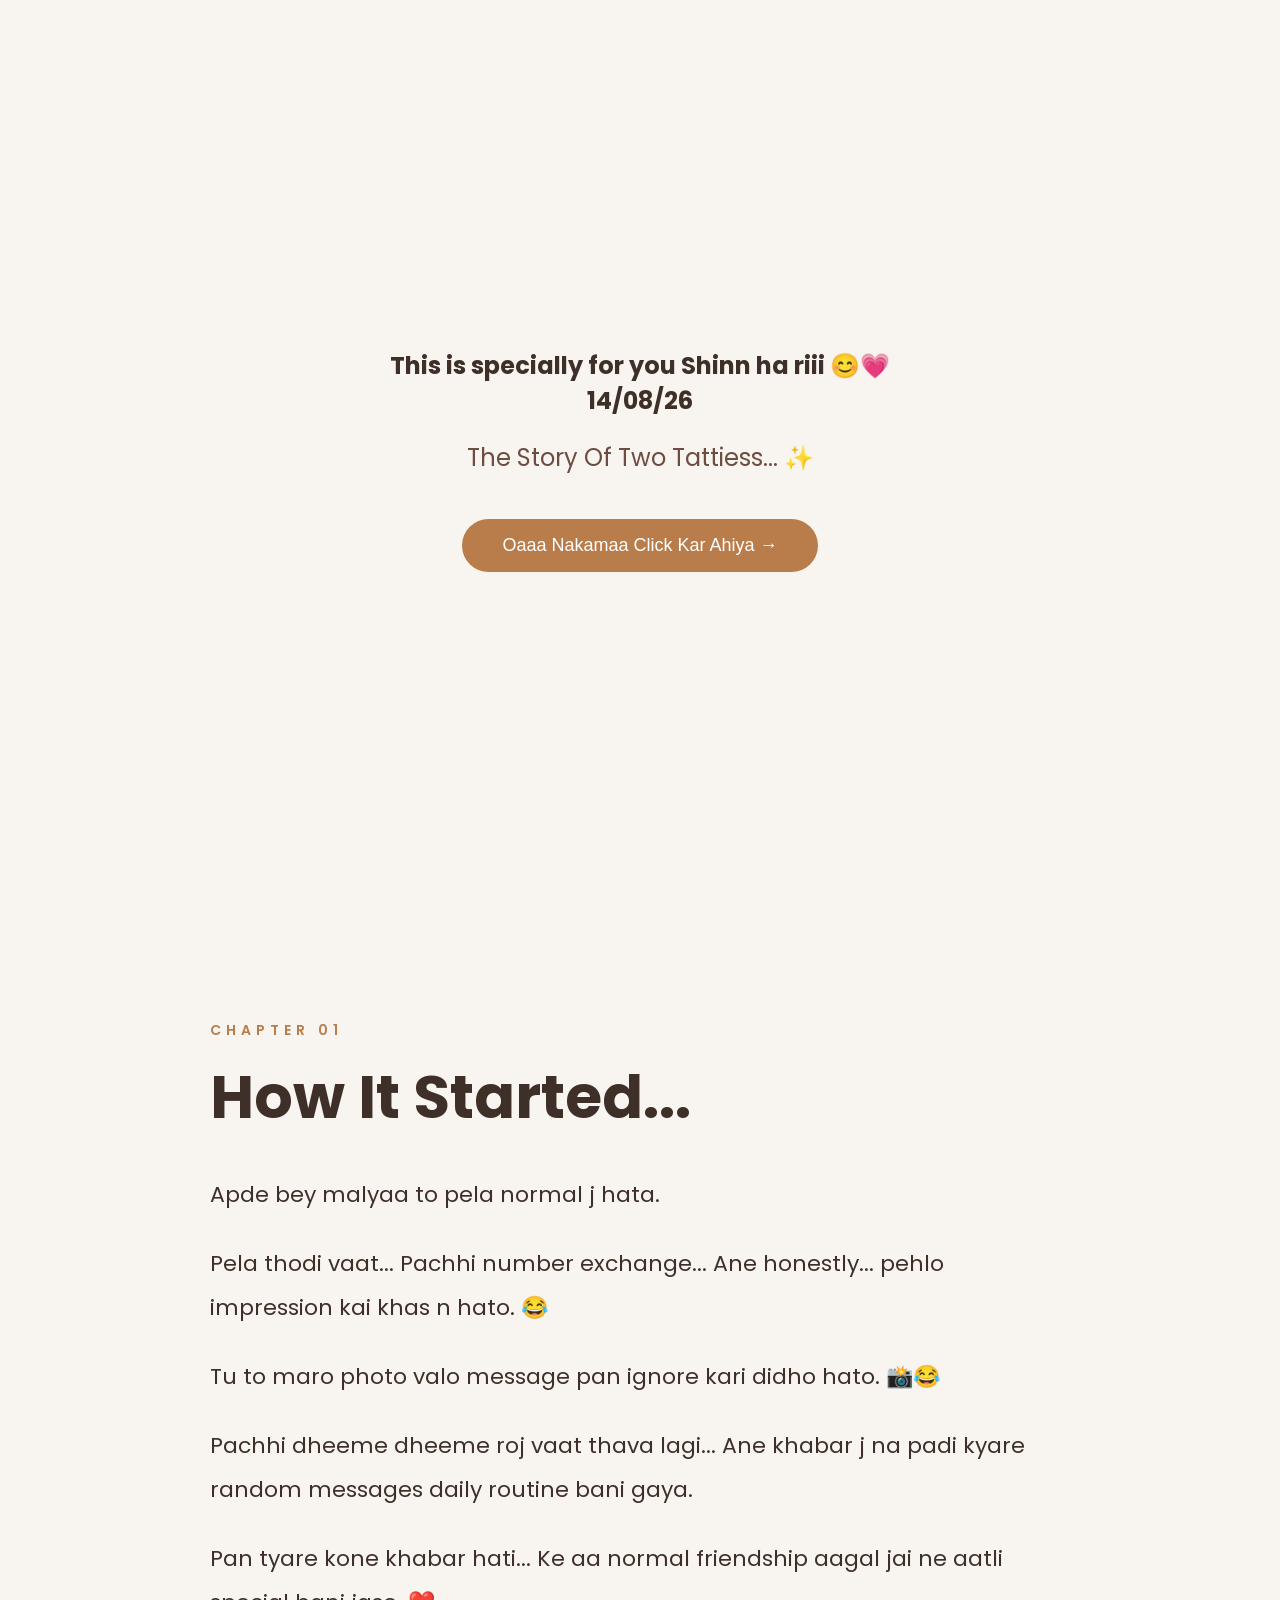
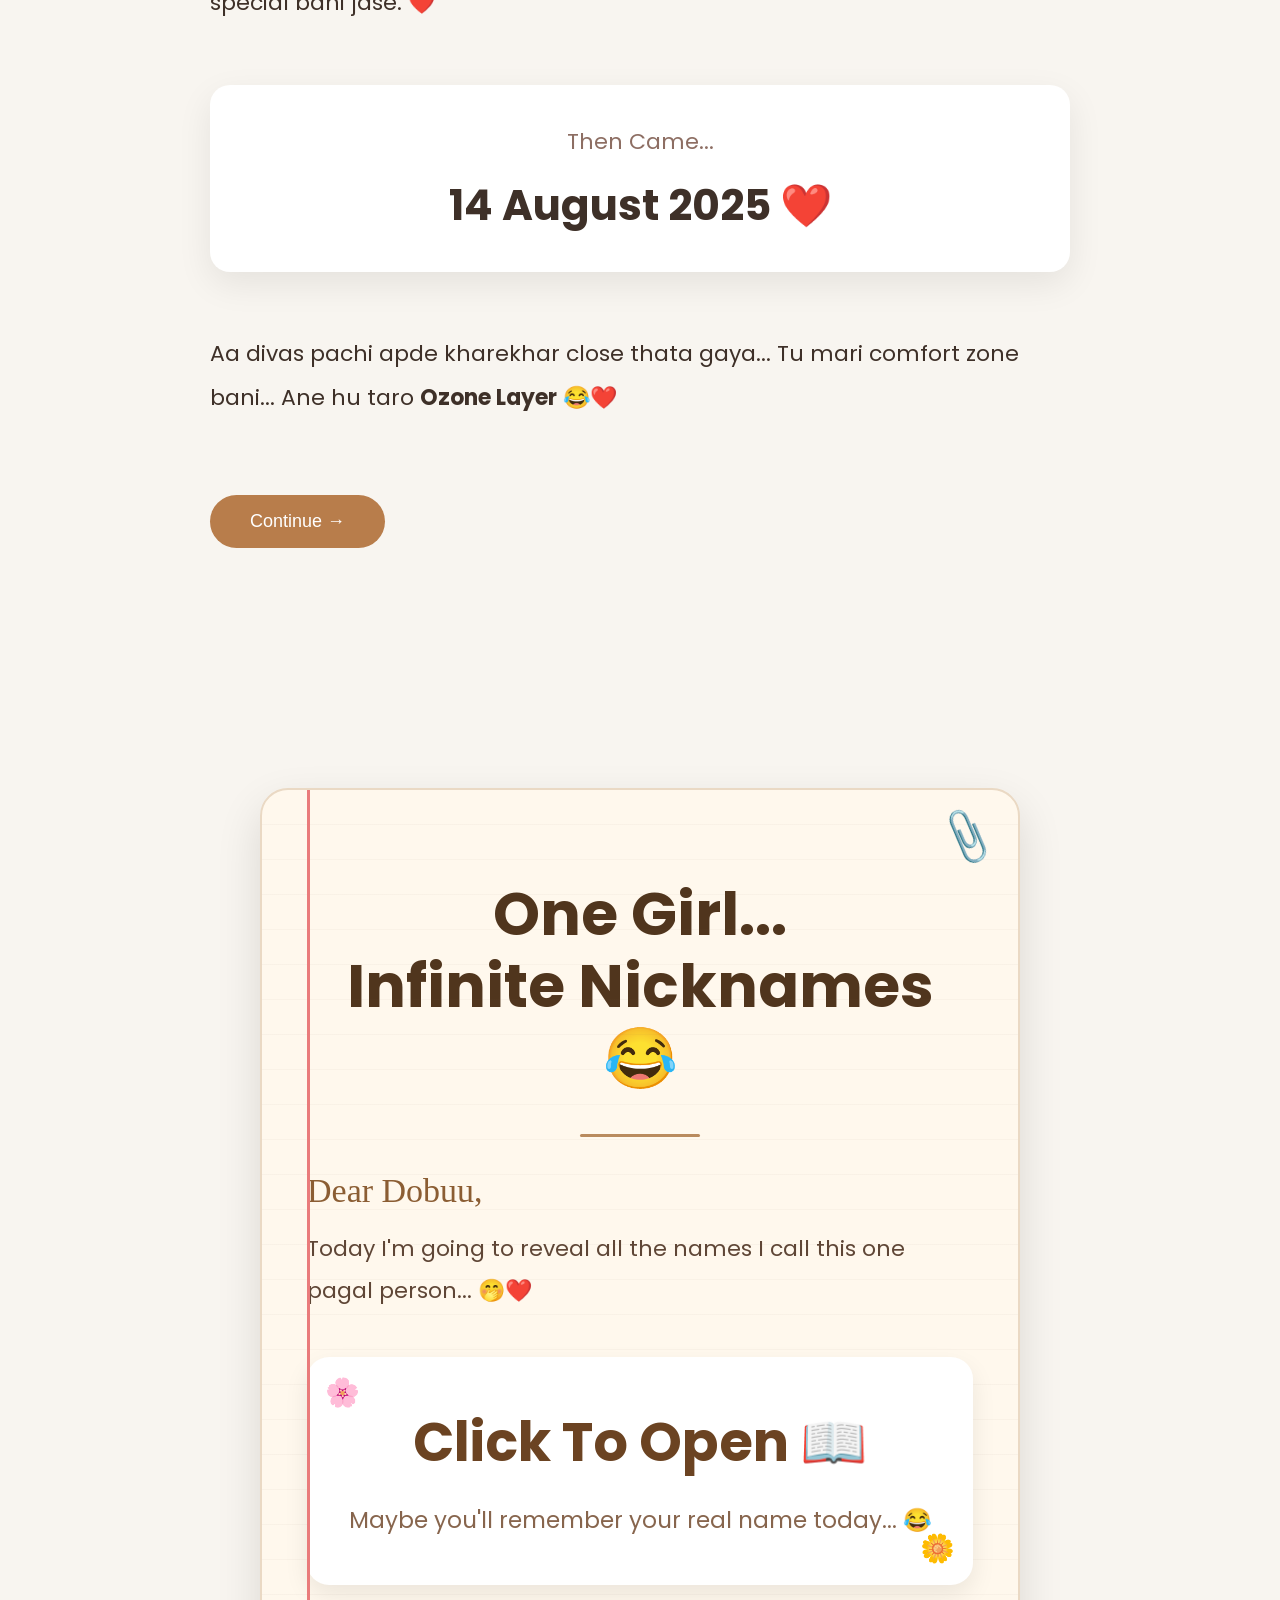
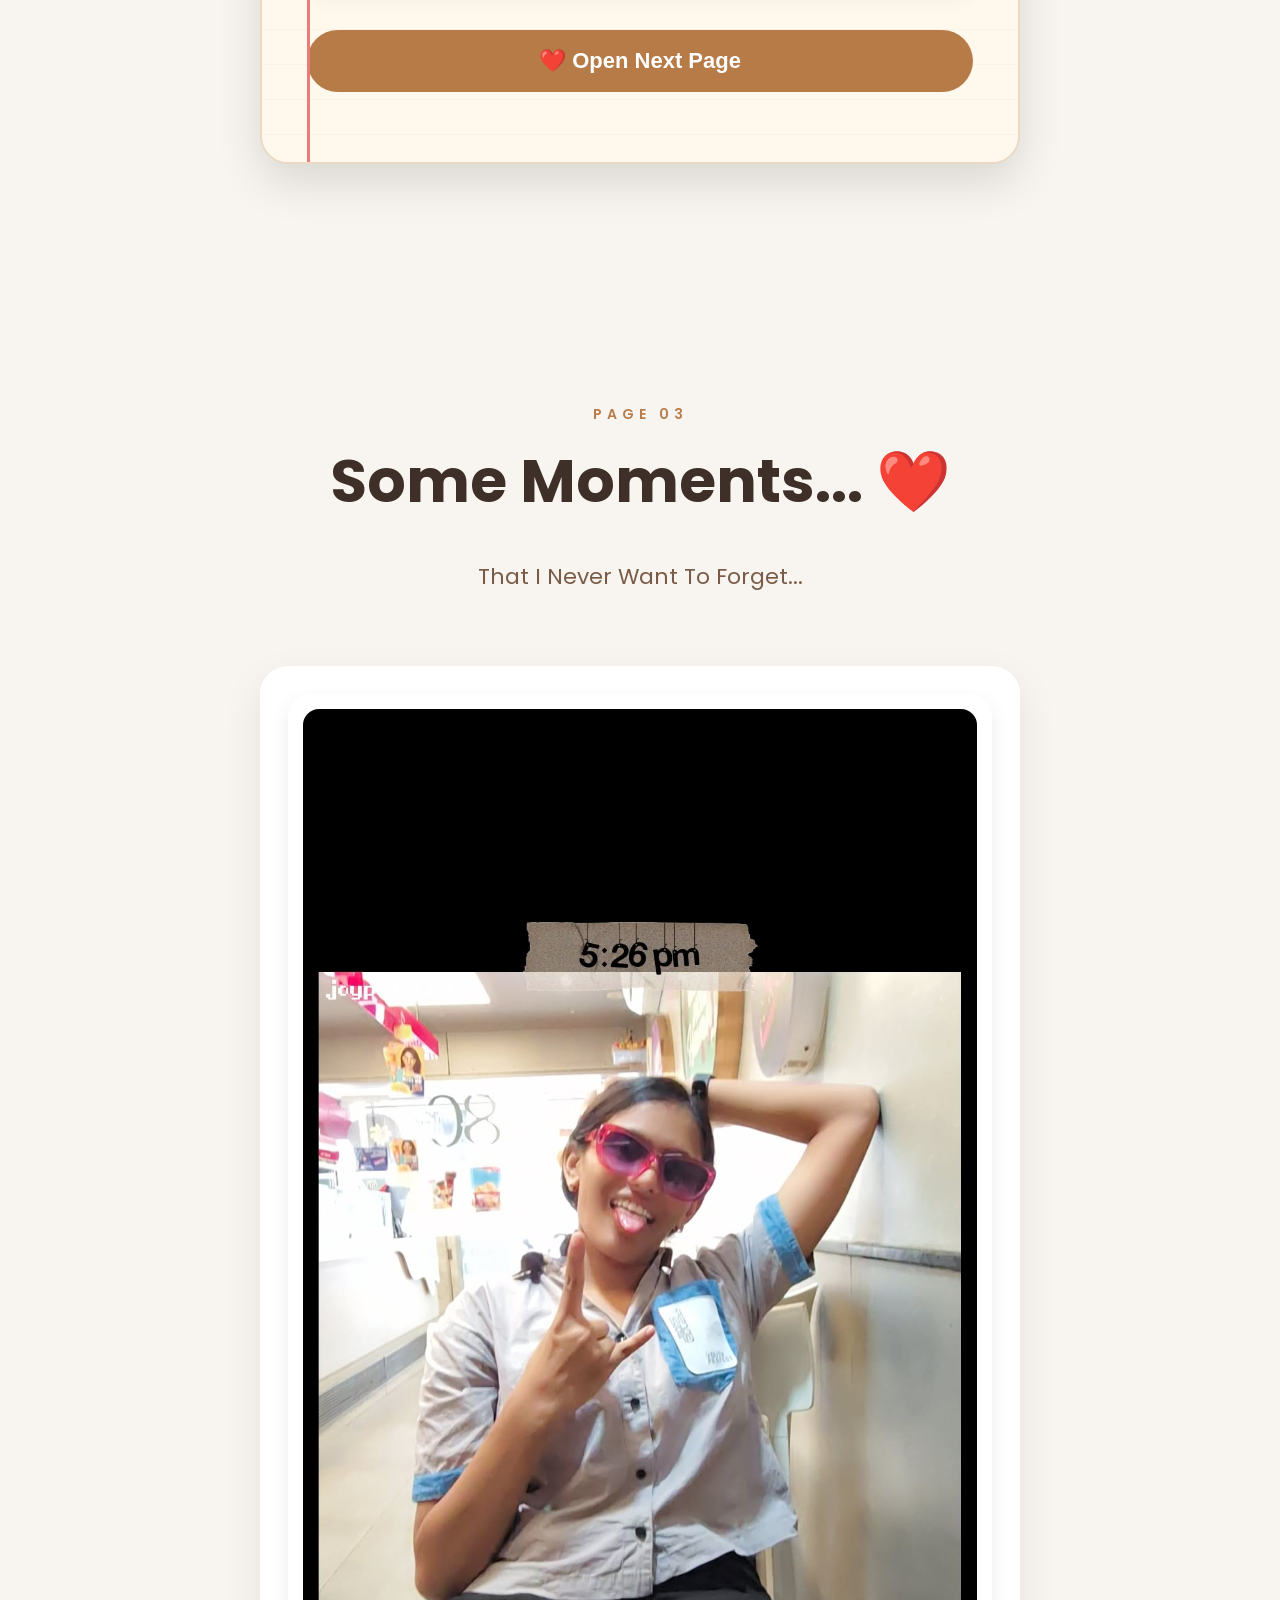
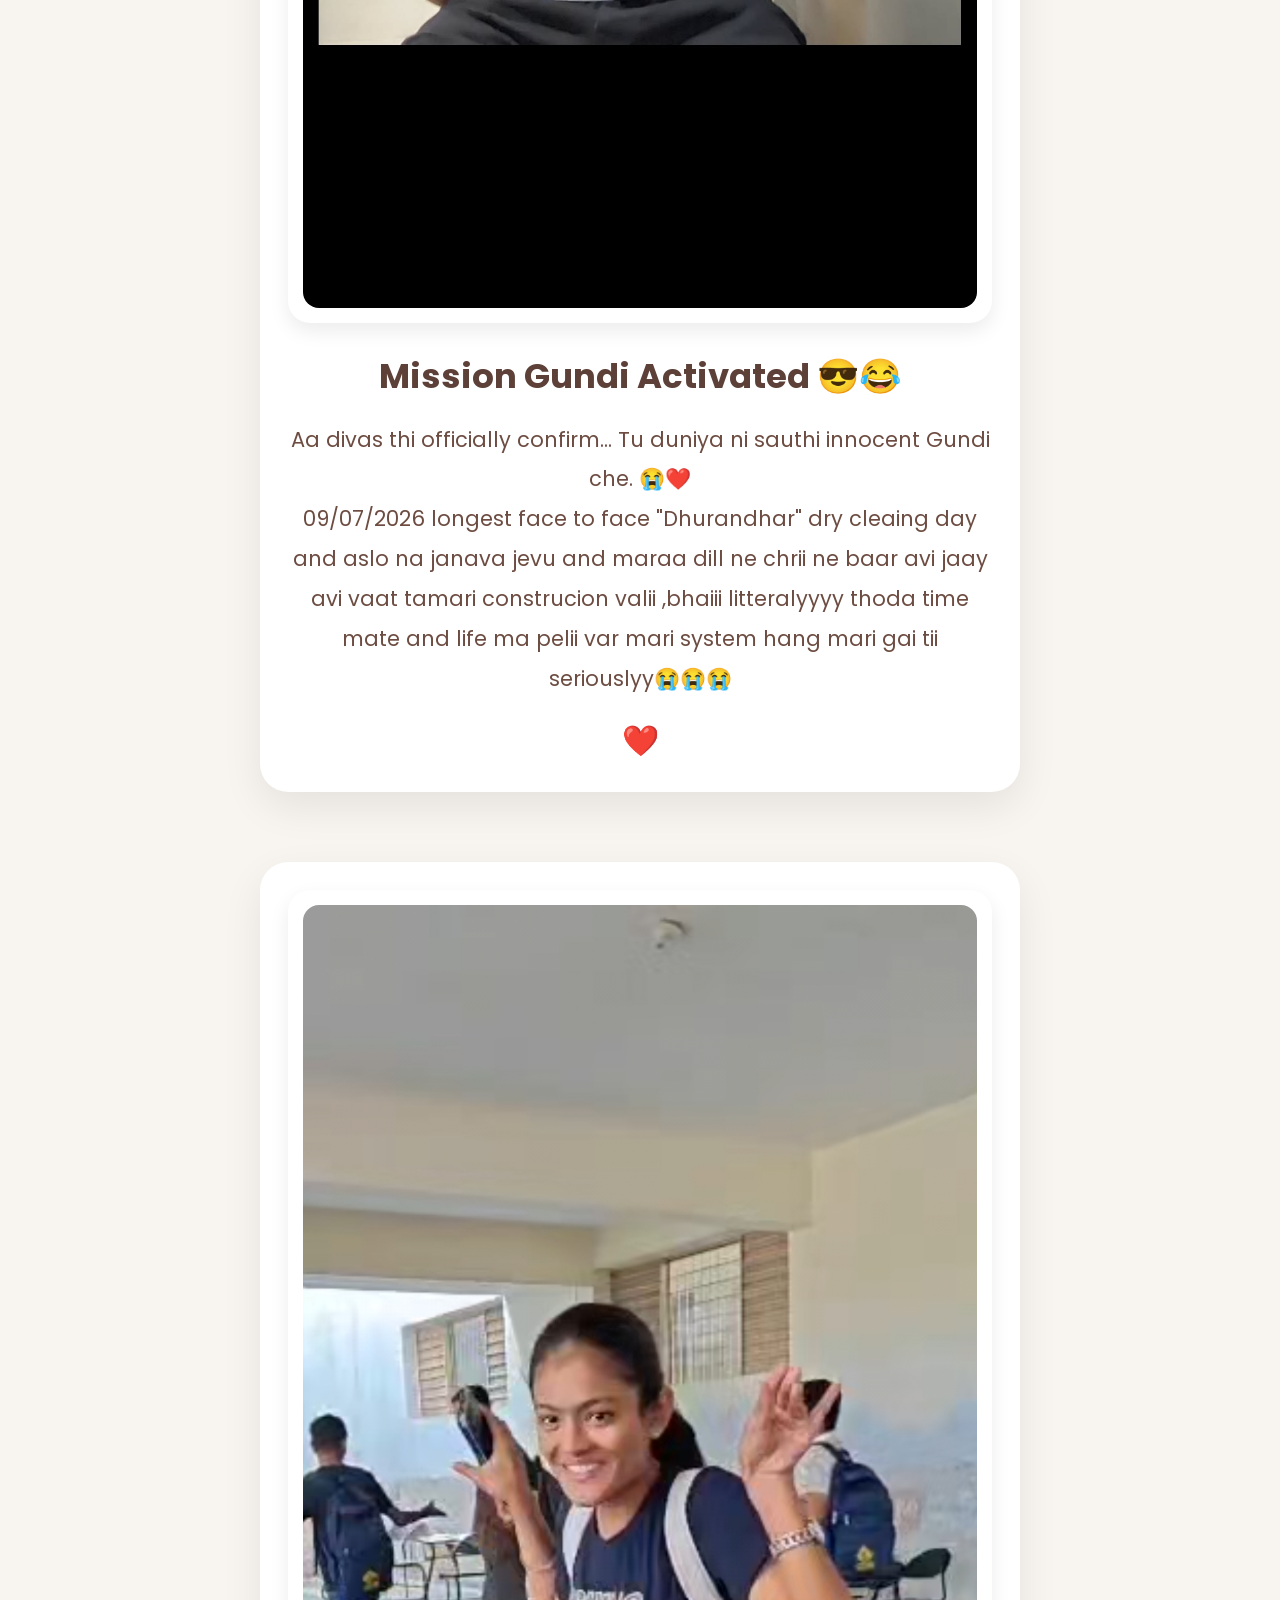
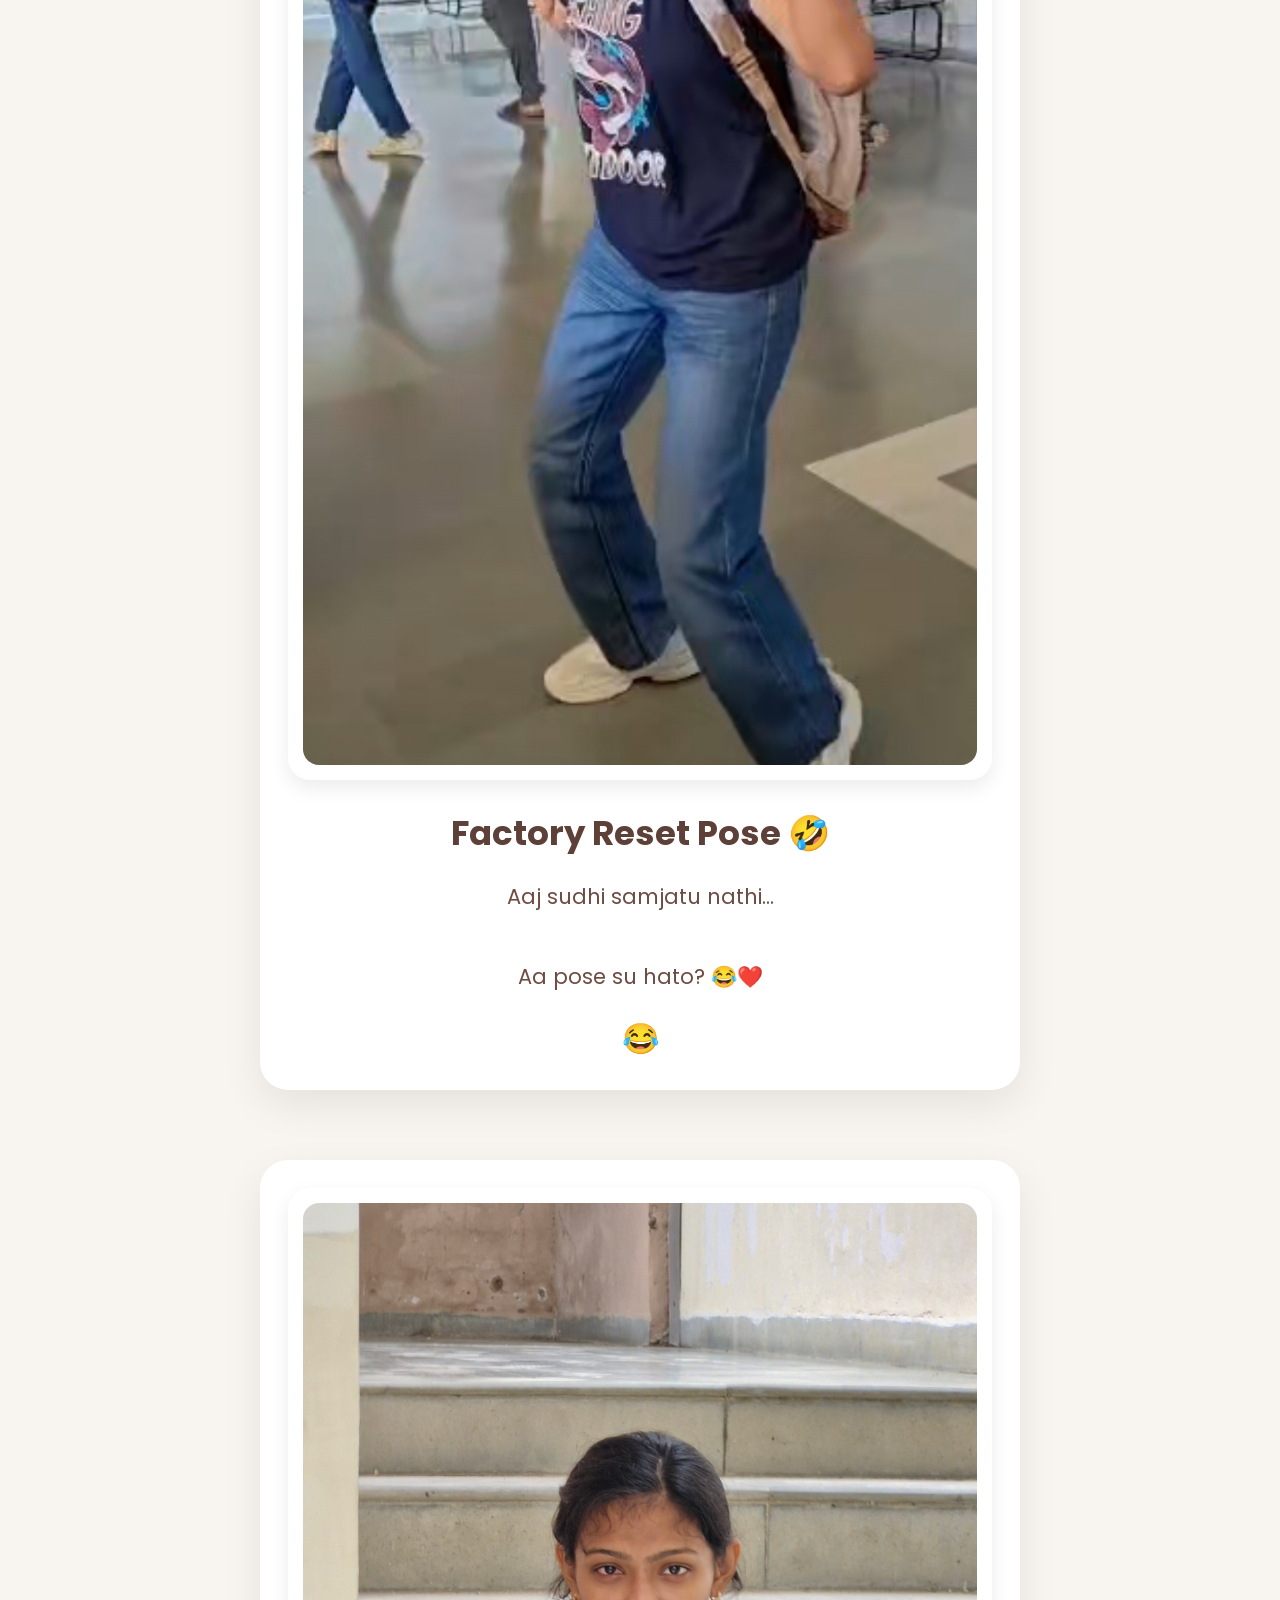
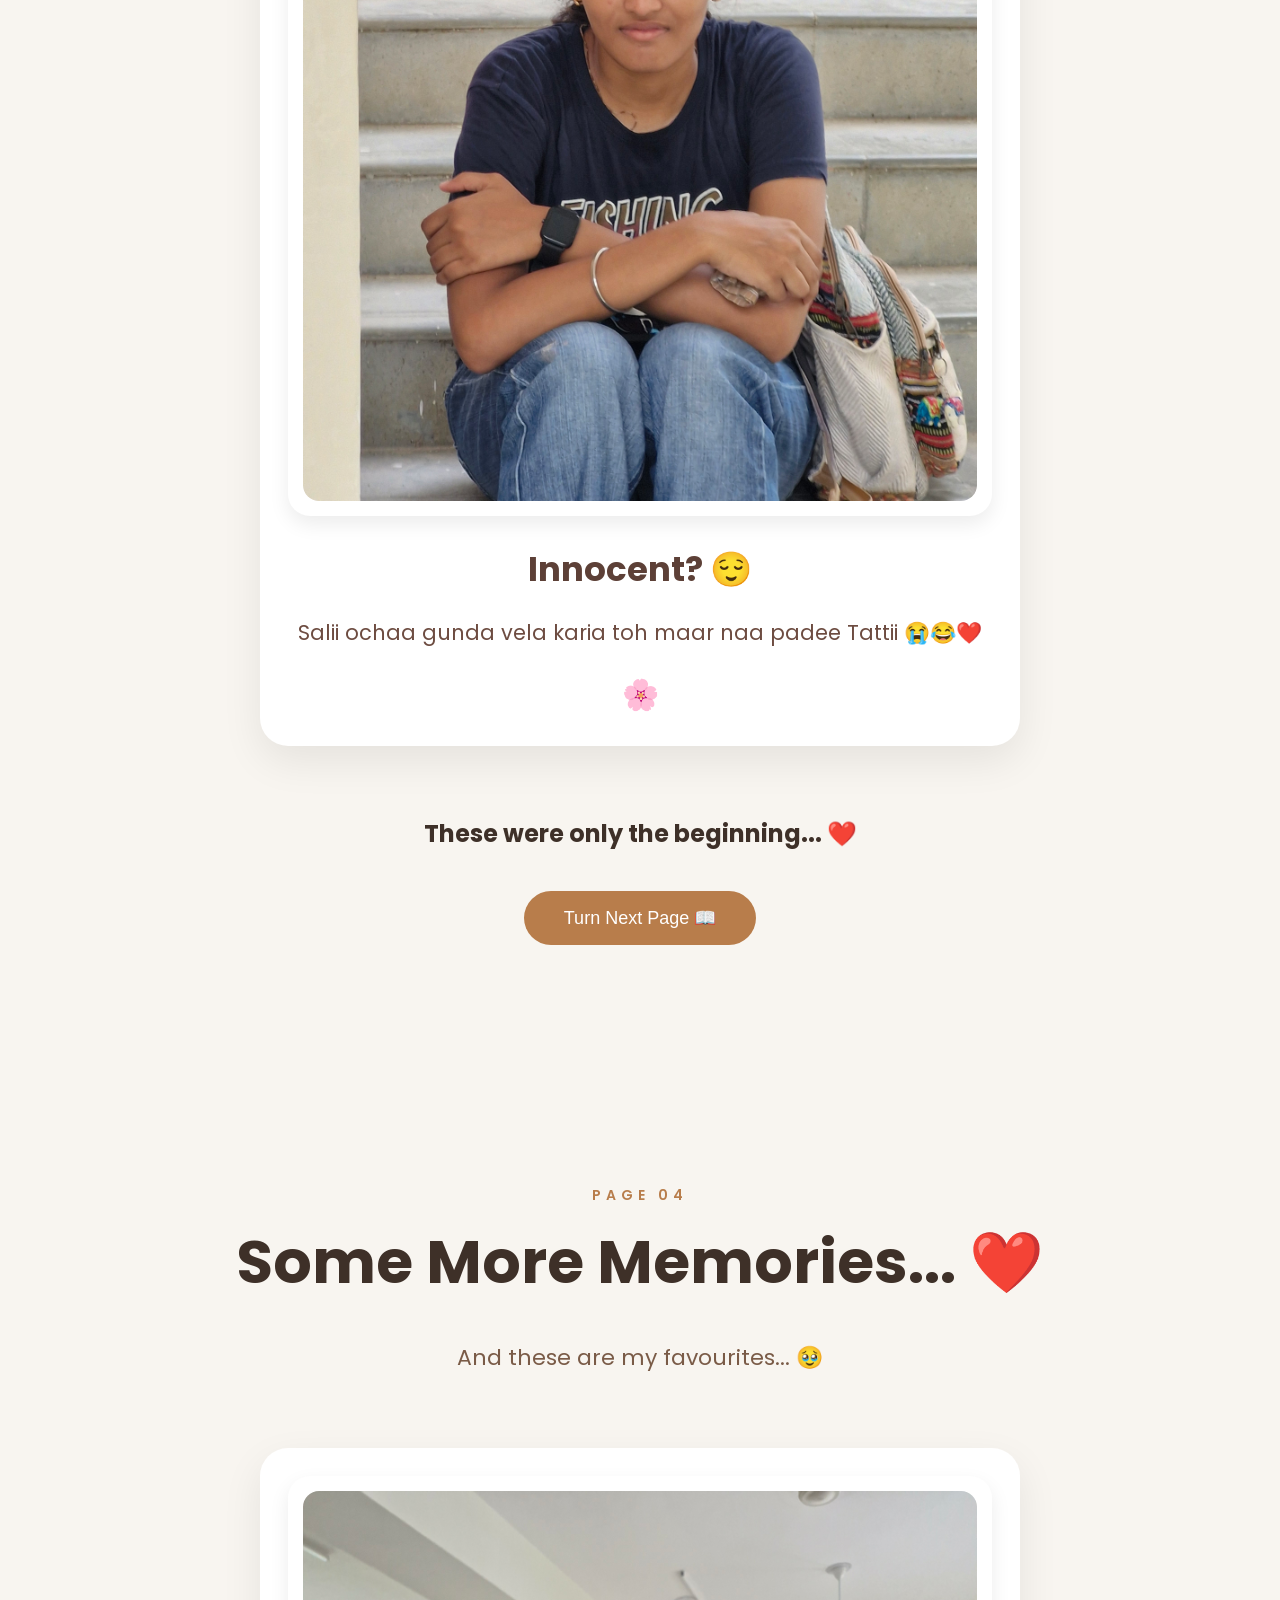
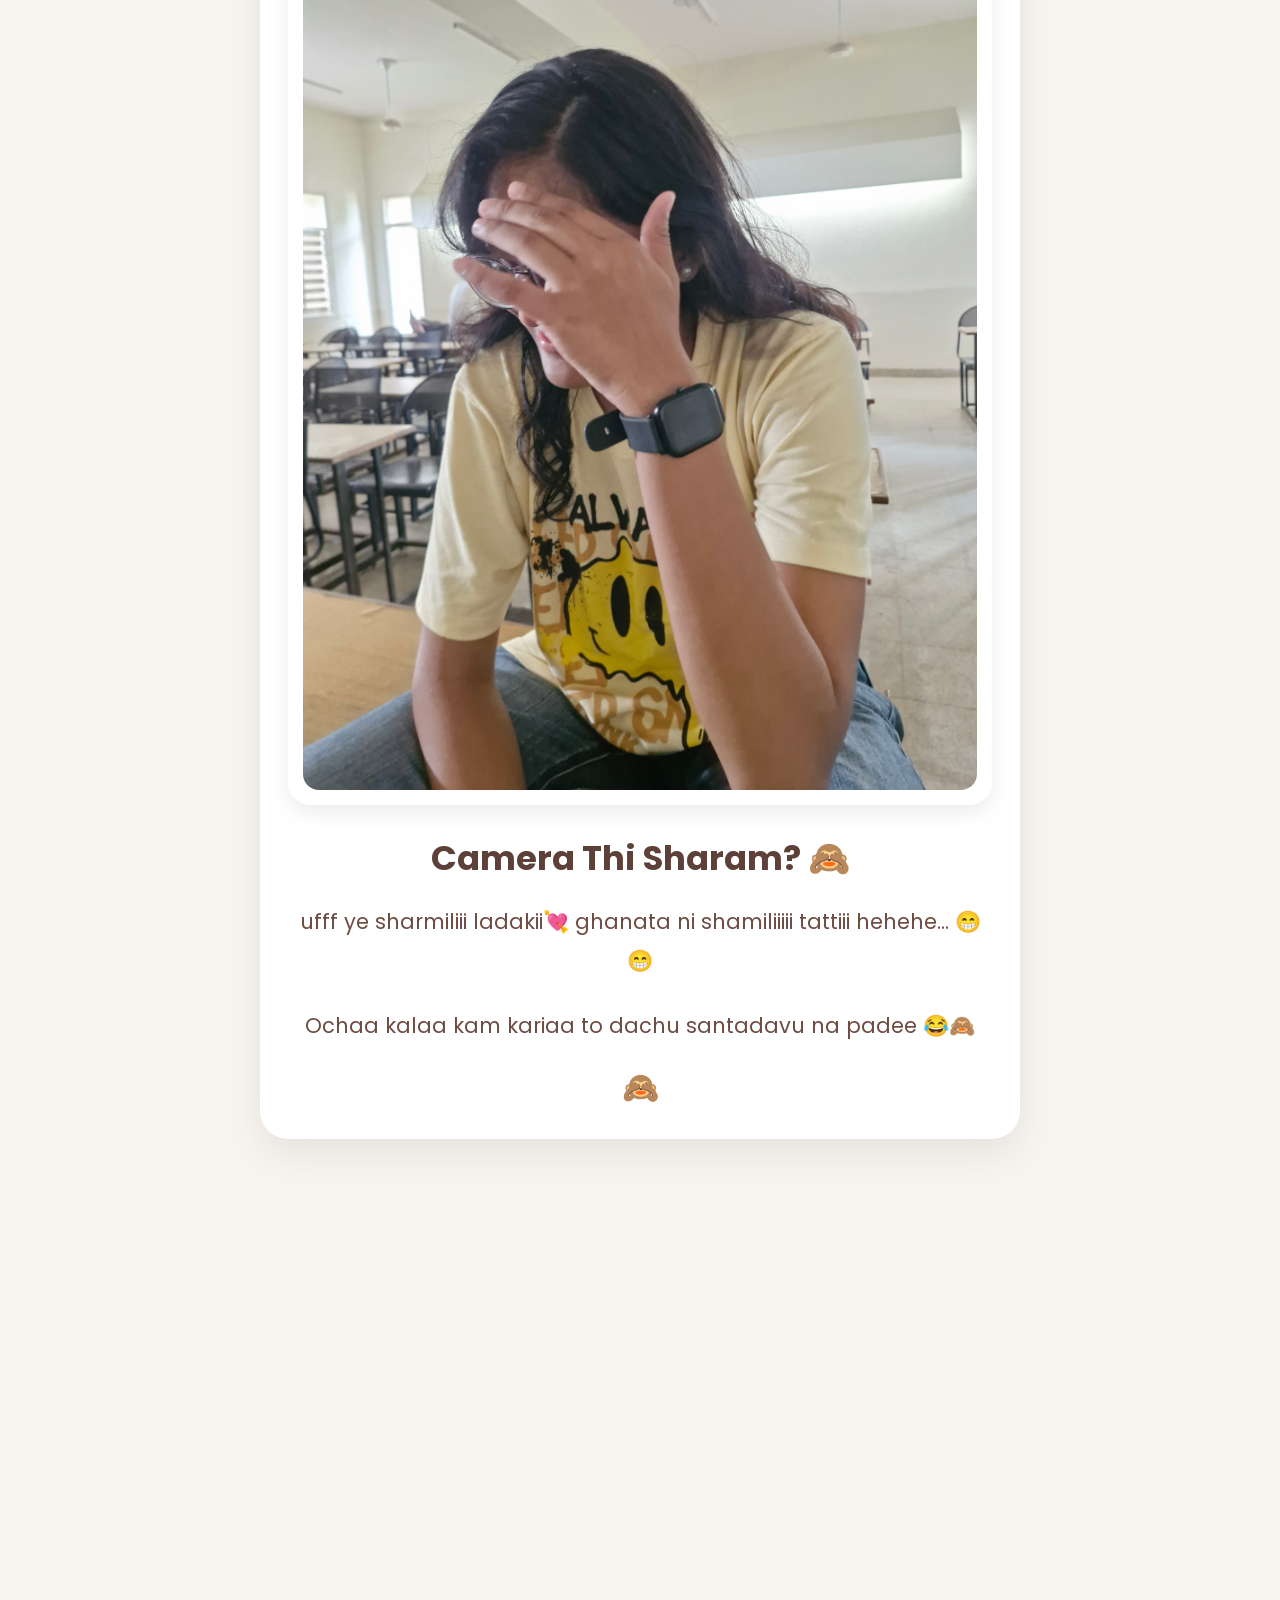
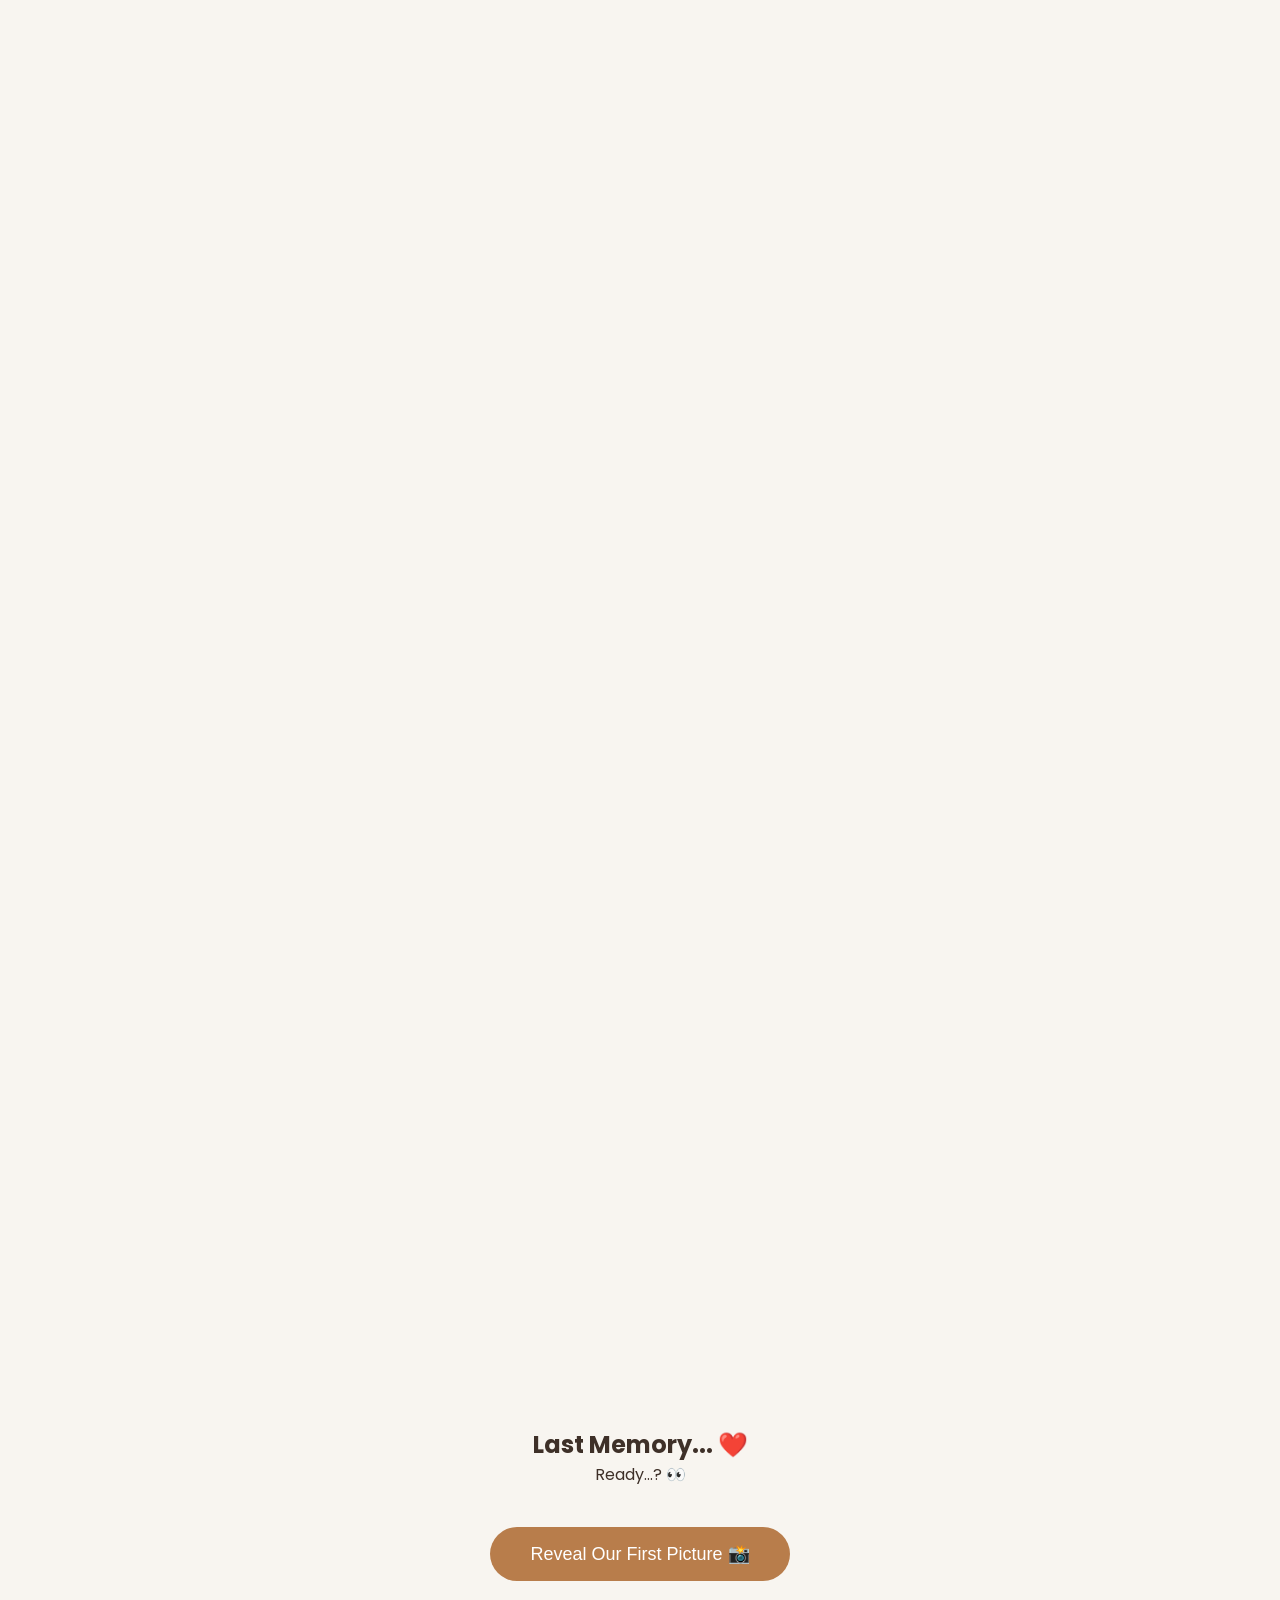
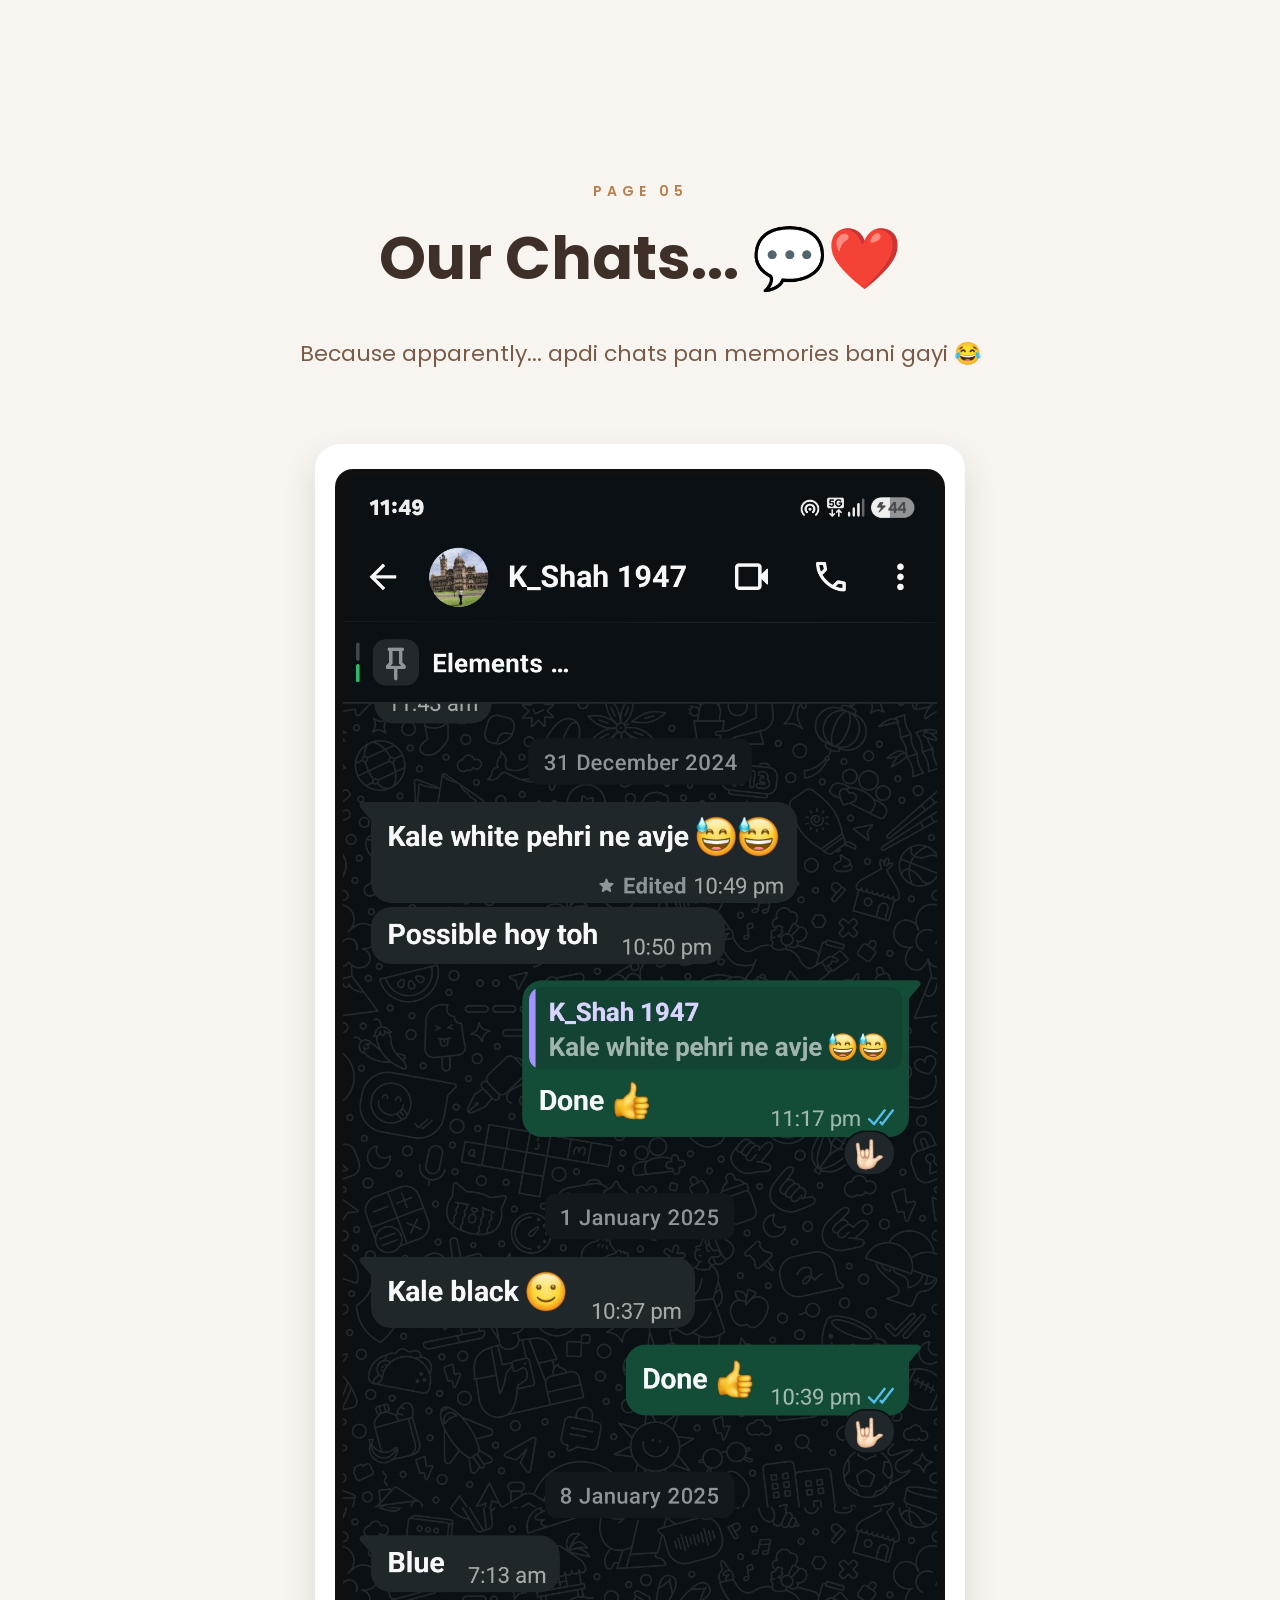
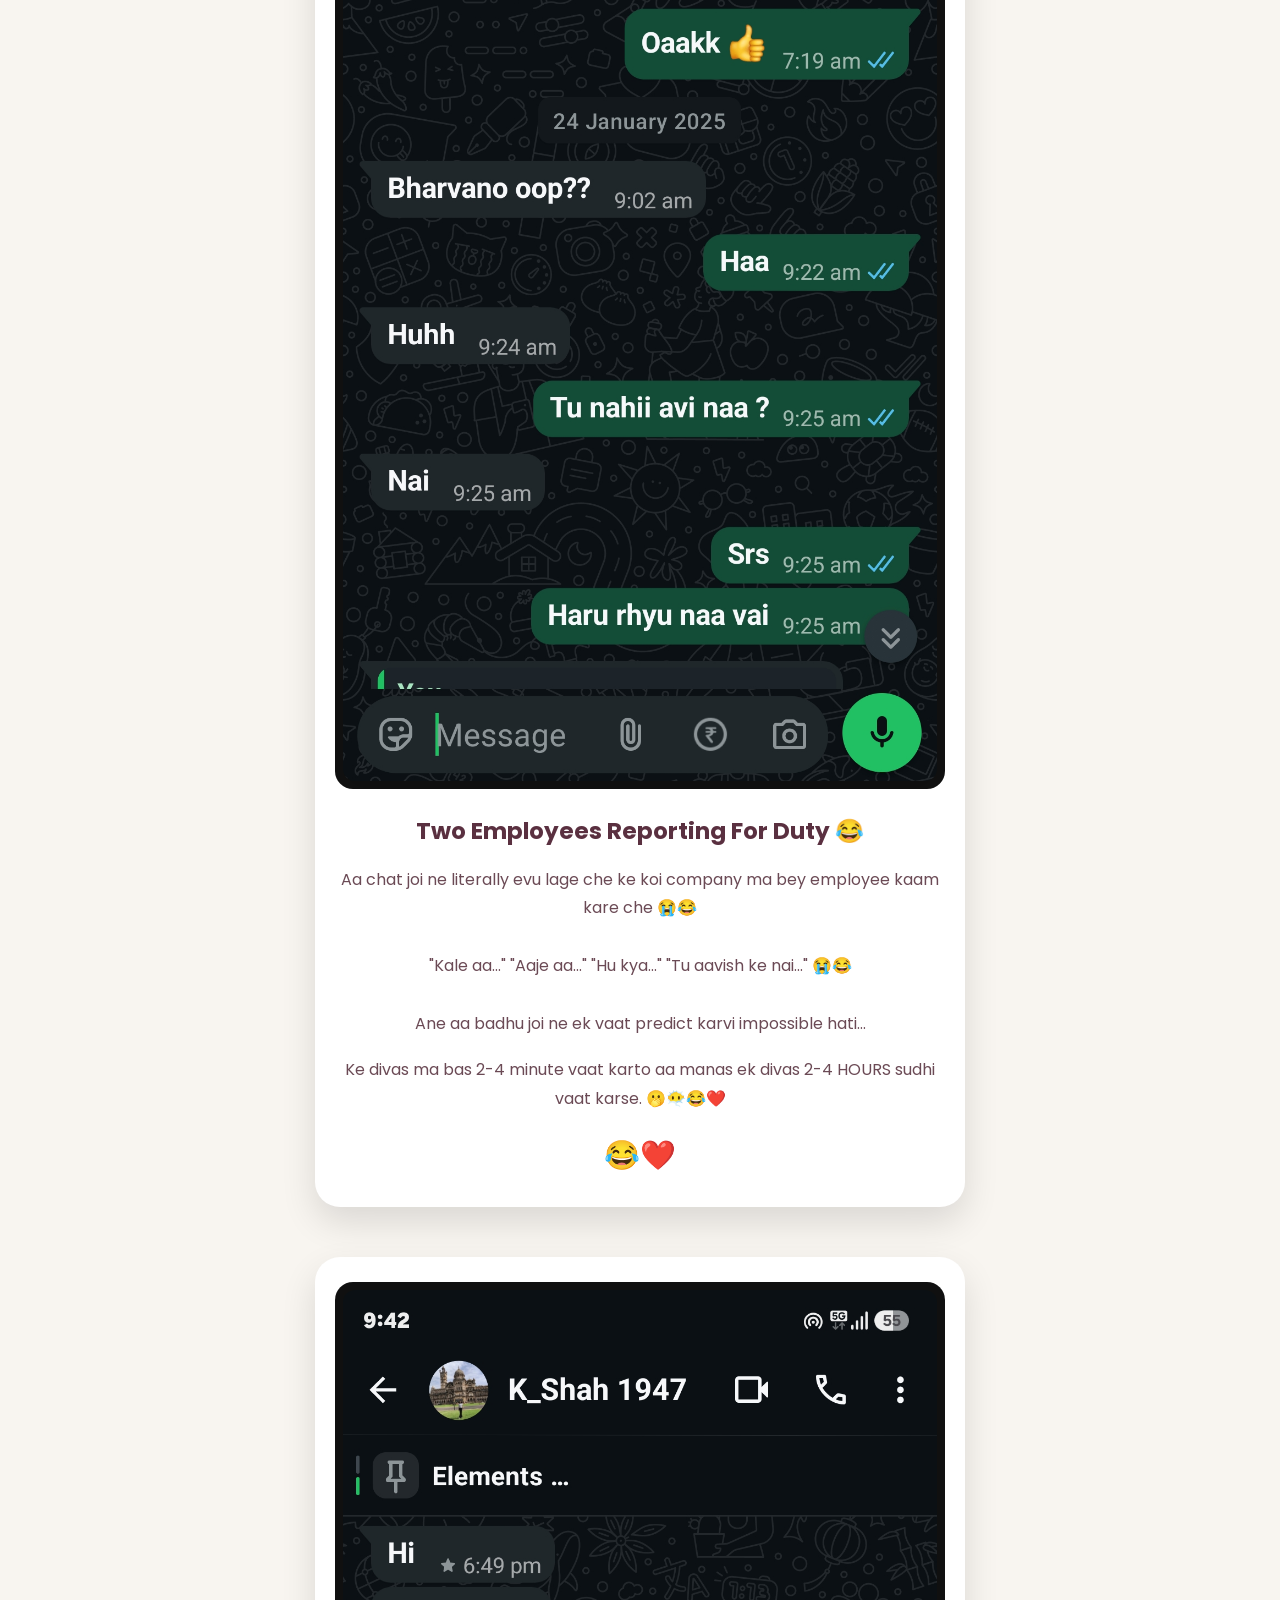
<file: index.html>
<!DOCTYPE html>
<html lang="en">

<head>

<meta charset="UTF-8">

<meta name="viewport" content="width=device-width, initial-scale=1.0">

<title>14.08 ❤️</title>

<link rel="stylesheet" href="style.css">

<link href="https://fonts.googleapis.com/css2?family=Poppins:wght@300;400;600;700&display=swap" rel="stylesheet">

</head>

<body>

<!-- ================= HERO ================= -->

<section class="hero">

<div class="hero-content">

<p class="small-text">

<h2>This is specially for you Shinn ha riii 😊💗</h2>

</p>

<h2>14/08/26</h2>

<p class="subtitle">

The Story Of Two Tattiess... ✨

</p>

<button onclick="scrollToChapter()">

Oaaa Nakamaa Click Kar Ahiya →

</button>

</div>


</section>

<!-- ============== CHAPTER 1 ============== -->

<section id="chapter1" class="chapter">

<p class="chapter-no">CHAPTER 01</p>

<h1>How It Started...</h1>

<div class="story">

<p>

Apde bey malyaa to pela normal j hata.

</p>

<p>

Pela thodi vaat...

Pachhi number exchange...

Ane honestly...

pehlo impression kai khas n hato. 😂

</p>

<p>

Tu to maro photo valo message pan ignore kari didho hato. 📸😂

</p>

<p>

Pachhi dheeme dheeme roj vaat thava lagi...

Ane khabar j na padi kyare random messages daily routine bani gaya.

</p>

<p>

Pan tyare kone khabar hati...

Ke aa normal friendship aagal jai ne aatli special bani jase. ❤️

</p>

<div class="date-box">

<p>Then Came...</p>

<h2>14 August 2025 ❤️</h2>

</div>

<p>

Aa divas pachi apde kharekhar close thata gaya...

Tu mari comfort zone bani...

Ane hu taro

<b>Ozone Layer</b>

😂❤️

</p>

<button class="next-btn"
onclick="document.getElementById('chapter2').scrollIntoView({behavior:'smooth'})">
    Continue →
</button>

</div>

</section>

<!-- ================= CHAPTER 2 ================= -->

<section id="chapter2" class="chapter diary-section">

    <div class="diary-paper">

        <div class="paper-pin">📎</div>

        <p class="page-number">

        </p>

        <h1 class="diary-title">
            One Girl... <br>
            Infinite Nicknames 😂
        </h1>

        <div class="divider"></div>

        <p class="dear-diary">
            Dear Dobuu,
        </p>

        <p class="diary-text">
            Today I'm going to reveal
            all the names I call this
            one pagal person... 🤭❤️
        </p>

        <div class="nickname-card">

            <span class="flower flower1">🌸</span>

            <h2 id="nickname">
                Click To Open 📖
            </h2>

            <p id="nicknameSub">
                Maybe you'll remember
                your real name today... 😂
            </p>

            <span class="flower flower2">🌼</span>

        </div>

        <button id="nicknameBtn" class="diary-btn">

            ❤️ Open Next Page

        </button>

    </div>

    <button
        id="chapter2Next"
        class="next-story-btn"
        style="display:none;"
        onclick="document.getElementById('chapter3').scrollIntoView({behavior:'smooth'})">

        📖 Continue Our Story →

    </button>

</section>

<!-- ================= END CHAPTER 2 ================= -->
<!-- <script src="script.js"></script> -->


<!-- ================= CHAPTER 3 - PAGE 1 ================= -->

<section id="chapter3" class="chapter memory-page">

    <p class="chapter-no">PAGE 03</p>

    <h1>Some Moments... ❤️</h1>

    <p class="memory-intro">
        That I Never Want To Forget...
    </p>

    <!-- PHOTO 1 -->

    <div class="memory-card fade">

        <div class="photo-frame">
            <img src="images/pic1.jpeg" alt="">
        </div>

        <h2>Mission Gundi Activated 😎😂</h2>

        <p>
            Aa divas thi officially confirm...
            Tu duniya ni sauthi innocent Gundi che. 😭❤️
        </p>

        <p>
            09/07/2026 longest face to face "Dhurandhar" dry cleaing day and aslo na janava jevu and maraa dill ne chrii ne baar avi jaay avi vaat tamari construcion valii
            ,bhaiii litteralyyyy thoda time mate and life ma pelii var mari system hang mari gai tii seriouslyy😭😭😭
            </p>
        <span class="memory-heart">❤️</span>

    </div>

    <!-- PHOTO 2 -->

    <div class="memory-card fade">

        <div class="photo-frame">
            <img src="images/pic2.jpeg" alt="">
        </div>

        <h2>Factory Reset Pose 🤣</h2>

        <p>

            Aaj sudhi samjatu nathi...

            <br><br>

            Aa pose su hato? 😂❤️

        </p>

        <span class="memory-heart">😂</span>

    </div>

    <!-- PHOTO 3 -->

    <div class="memory-card fade">

        <div class="photo-frame">
            <img src="images/pic3.jpeg" alt="">
        </div>

        <h2>Innocent? 😌</h2>

        <p>

            Salii ochaa gunda vela karia toh maar naa padee Tattii 😭😂❤️

        </p>

        <span class="memory-heart">🌸</span>

    </div>

    <div class="memory-ending">

        <h2>
            These were only the beginning... ❤️
        </h2>

        <button
        onclick="document.getElementById('chapter4').scrollIntoView({behavior:'smooth'})">

            Turn Next Page 📖

        </button>

    </div>

</section>

<!-- ================= CHAPTER 4 (PAGE 04) ================= -->

<section id="chapter4" class="chapter memory-page">

    <p class="chapter-no">PAGE 04</p>

    <h1>Some More Memories... ❤️</h1>

    <p class="memory-intro">
        And these are my favourites... 🥹
    </p>

    <!-- PHOTO 4 -->

    <div class="memory-card fade">

        <div class="photo-frame">
            <img src="images/pic4.jpeg" alt="">

        </div>

        <h2>Camera Thi Sharam? 🙈</h2>

        <p>
            ufff ye sharmiliii ladakii💘 ghanata ni shamiliiiii tattiii hehehe... 😁😁
        </p>
        <br>

        <p>

            Ochaa kalaa kam kariaa to dachu santadavu na padee 😂🙈

        </p>

        <span class="memory-heart">🙈</span>

    </div>

    <!-- PHOTO 5 -->

    <div class="memory-card fade">

        <div class="photo-frame">
            <img src="images/pic5.jpeg" alt="">

        </div>

        <h2>That Smile... 🥹❤️</h2>

        <p>

            One of my favourite smiles... ❤️

        </p>

        <span class="memory-heart">❤️</span>

    </div>

    <!-- LAST MEMORY -->

    <div class="last-memory">

        <h2>Last Memory... ❤️</h2>

        <p>

            Ready...? 👀

        </p>

        <button id="revealBtn">

            Reveal Our First Picture 📸

        </button>

    </div>

    <!-- HIDDEN PHOTO -->

    <div id="finalPhoto" class="memory-card fade" style="display:none;">

        <div class="photo-frame">

            <img src="images/pic6.jpeg" alt="">

        </div>

        <h2>Our First Picture Together ❤️</h2>

        <p>

            Hope aava moments haju ghanaa banse... 🥹❤️

            <br><br>

            Ane haan... aava moments banava mate salii phota pan paad nakamaa! 😭😂

            <br><br>

            Ek pan sarkho ane ek thekaana valo photo nathi... 🙁😤😭

            <br><br>

           <b> Amey pelu Traditional Day nu pan miss kari didhu! 😭😂❤️</b>

            <br><br>

            Ane aa friendship aavi j mast rehse... Always. 😊❤️

        </p>

        <span class="memory-heart">💖</span>

    </div>

    

</section>

<!-- ================= END PAGE 04 ================= -->
<!-- <script src="script.js"></script> -->
<!-- ================= END CHAPTER 3 ================= -->

<!-- =======================================
     CHAPTER 4 - OUR CHATS
======================================= -->

<section id="chapter4" class="chapter chat-page">

    <p class="chapter-no">PAGE 05</p>

    <h1>Our Chats... 💬❤️</h1>

    <p class="memory-intro">
        Because apparently... apdi chats pan memories bani gayi 😂
    </p>


    <!-- CHAT 1 -->

    <div class="chat-card fade">

        <div class="chat-frame">

            <img src="images/chat1.jpeg" alt="Our old chat">

        </div>

        <h2>
            Two Employees Reporting For Duty 😂
        </h2>

        <p>
            Aa chat joi ne literally evu lage che ke
            koi company ma bey employee kaam kare che 😭😂
            <br><br>

            "Kale aa..."  
            "Aaje aa..."  
            "Hu kya..."  
            "Tu aavish ke nai..." 😭😂
            <br><br>

            Ane aa badhu joi ne ek vaat predict
            karvi impossible hati...
        </p>

        <p>
            Ke divas ma bas 2-4 minute vaat karto
            aa manas ek divas 2-4 HOURS sudhi
            vaat karse. 🫢😶‍🌫️😂❤️
        </p>

        <span class="memory-heart">😂❤️</span>

    </div>


    <!-- CHAT 2 -->

    <div class="chat-card fade">

        <div class="chat-frame">

            <img src="images/chat2.jpeg" alt="Our funny chat">

        </div>

        <h2>
            Swarthi Mode Activated 😭😂
        </h2>

        <p>
            Aa jagyae toh maro swarthi mode
            officially activate thai gayo hato. 😭😂
            <br><br>

            Kaam padtu hoy tyare...
            <br>
            "Tuu taru e patava nu kar..."
            <br>
            "Have submission chalu karuuu 6..." 😭😂
            <br><br>

            Friendship ni starting ma j
            kaam kadhaavvani kalaa perfectly aavi gai hati. 😭🤝😂
        </p>

        <span class="memory-heart">🤣</span>

    </div>


    <!-- CHAT 3 -->

    <div class="chat-card fade">

        <div class="chat-frame">

            <img src="images/chat3.jpeg" alt="Nickname chat">

        </div>

        <h2>
            From "Hi" To... Aa Badhu 😭😂
        </h2>

        <p>
            Ek time hato ke message karta pela
            <b>"Tatti"</b>, <b>"Hi"</b> pan nathi lakhti...
            <br><br>

            Have ek time evo che ke
            <b>"Hi"</b> sivayyy khabar nai su su bahseee 😬😂
        </p>

        <p>
            Bas wahhhh Tattiii... 😭😂❤️
        </p>

        <span class="memory-heart">🫢❤️</span>

    </div>


    <!-- CHAT ENDING -->

    <div class="chat-ending fade">

        <p>
            Funny thing is...
        </p>

        <h2>
            Aa badhi random chats j<br>
            aaje memories bani gai che. 💬❤️
        </h2>

        <p>
            Ane honestly...
            <br>
            <b> aavi random bakbak haju ghani baki che. 😌😂</b>
        </p>

        <button
            class="next-story-btn"
            onclick="window.scrollTo({
                top: document.body.scrollHeight,
                behavior: 'smooth'
            })">

            Continue... 👀❤️

        </button>

    </div>

</section>

<!-- =======================================
     CHAPTER 5 - SERIOUS MOMENT
======================================= -->

<section id="chapter5" class="chapter serious-page">

    <p class="chapter-no">PAGE 06</p>

    <h1>
        Okay... Enough Bakchodi. 😂❤️
    </h1>

    <div class="serious-text">

        <p>
            Photos joi lidha... 📸
        </p>

        <p>
            Memories pan joi lidhi... 🥹
        </p>

        <p>
            Chats ma pan thodi bakchodi kari lidhi... 😂
        </p>

        <p class="serious-line">
            <b>But now...</b>
        </p>

        <p>
            ek vaat properly kehvi che. ❤️
        </p>

    </div>

    <div class="letter-intro">

        <div class="letter-icon">
            💌
        </div>

        <h2>
             Something For You...
        </h2>

        <p>
            Aa thodu special che... 👀❤️
        </p>

        <button id="letterQRBtn" class="letter-btn">
            💌 Open The Surprise
        </button>

<!-- <img src="images/qr-code.png" alt="Scan me" class="qr-code"> -->
<img src="images/letter-qr-code.png" alt="Scan me">
    </div>

</section>   


<script src="script.js"></script>

</body>

</html>
</file>
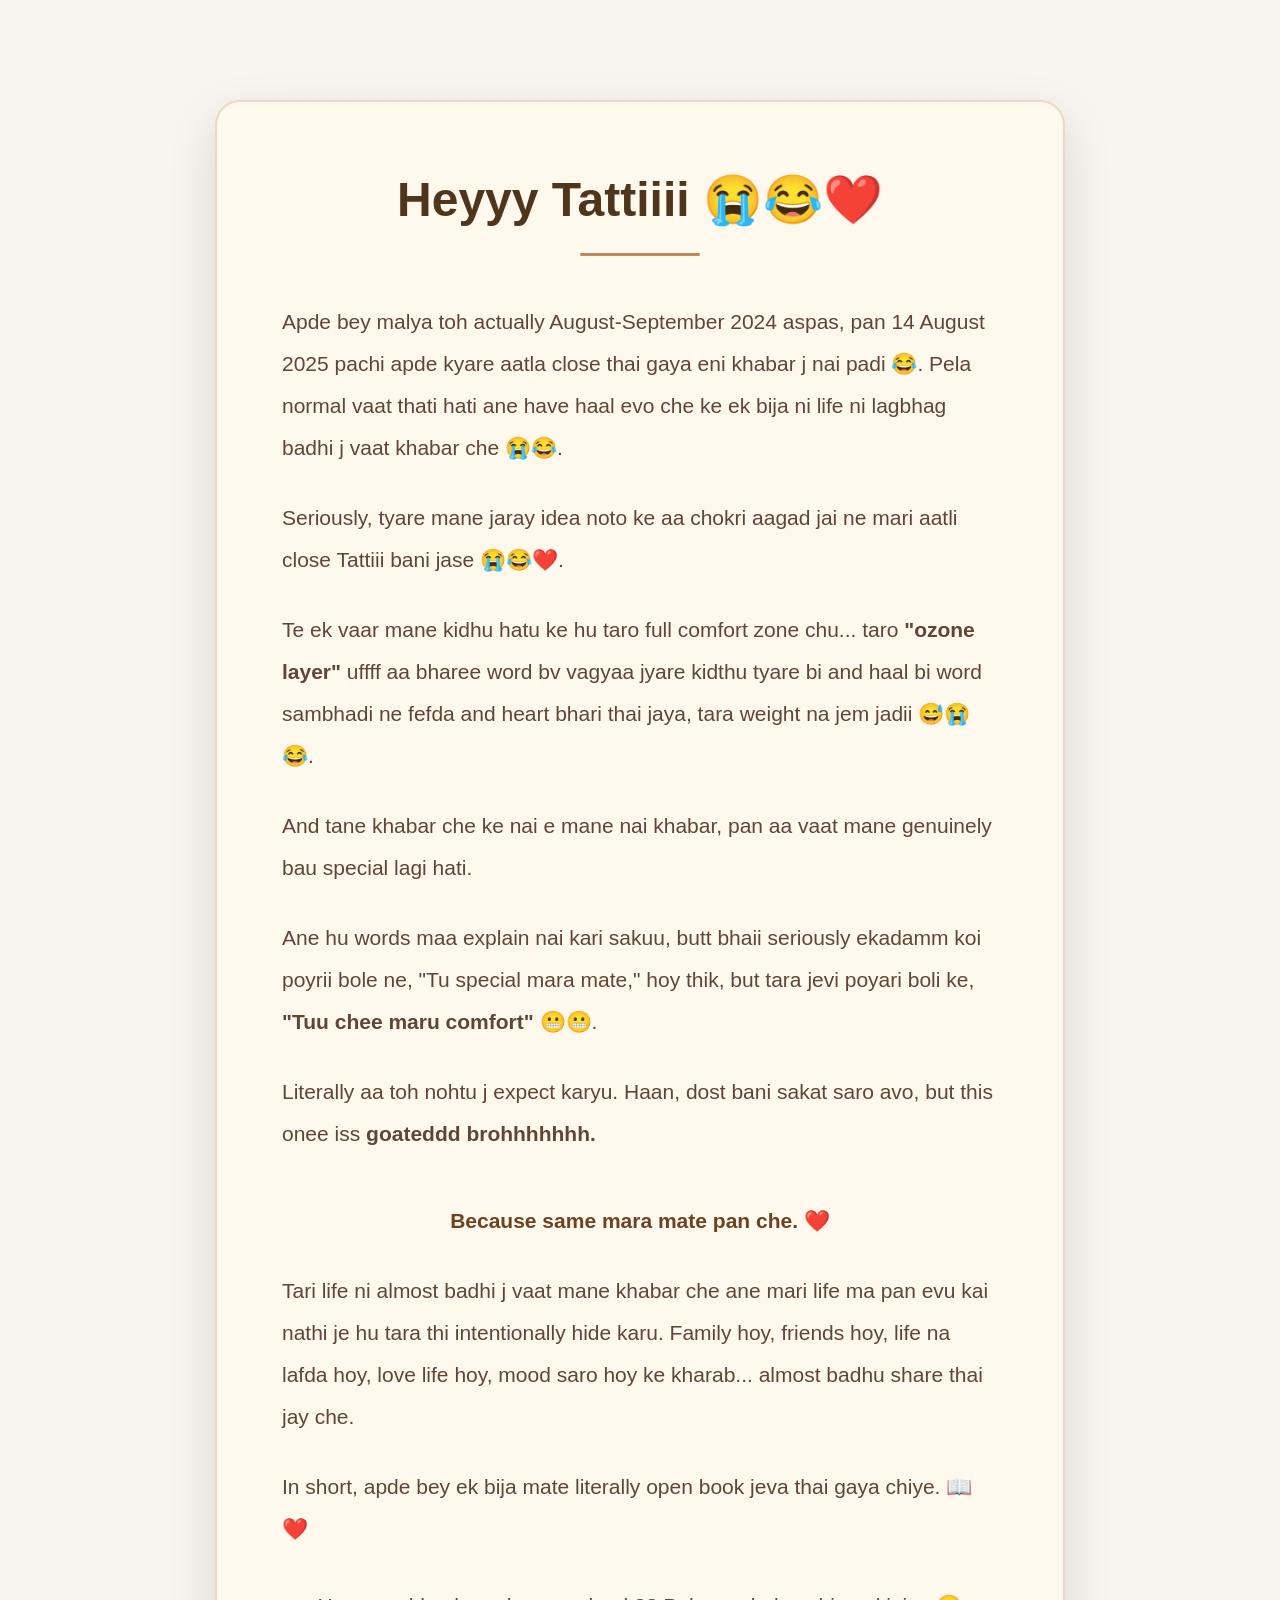
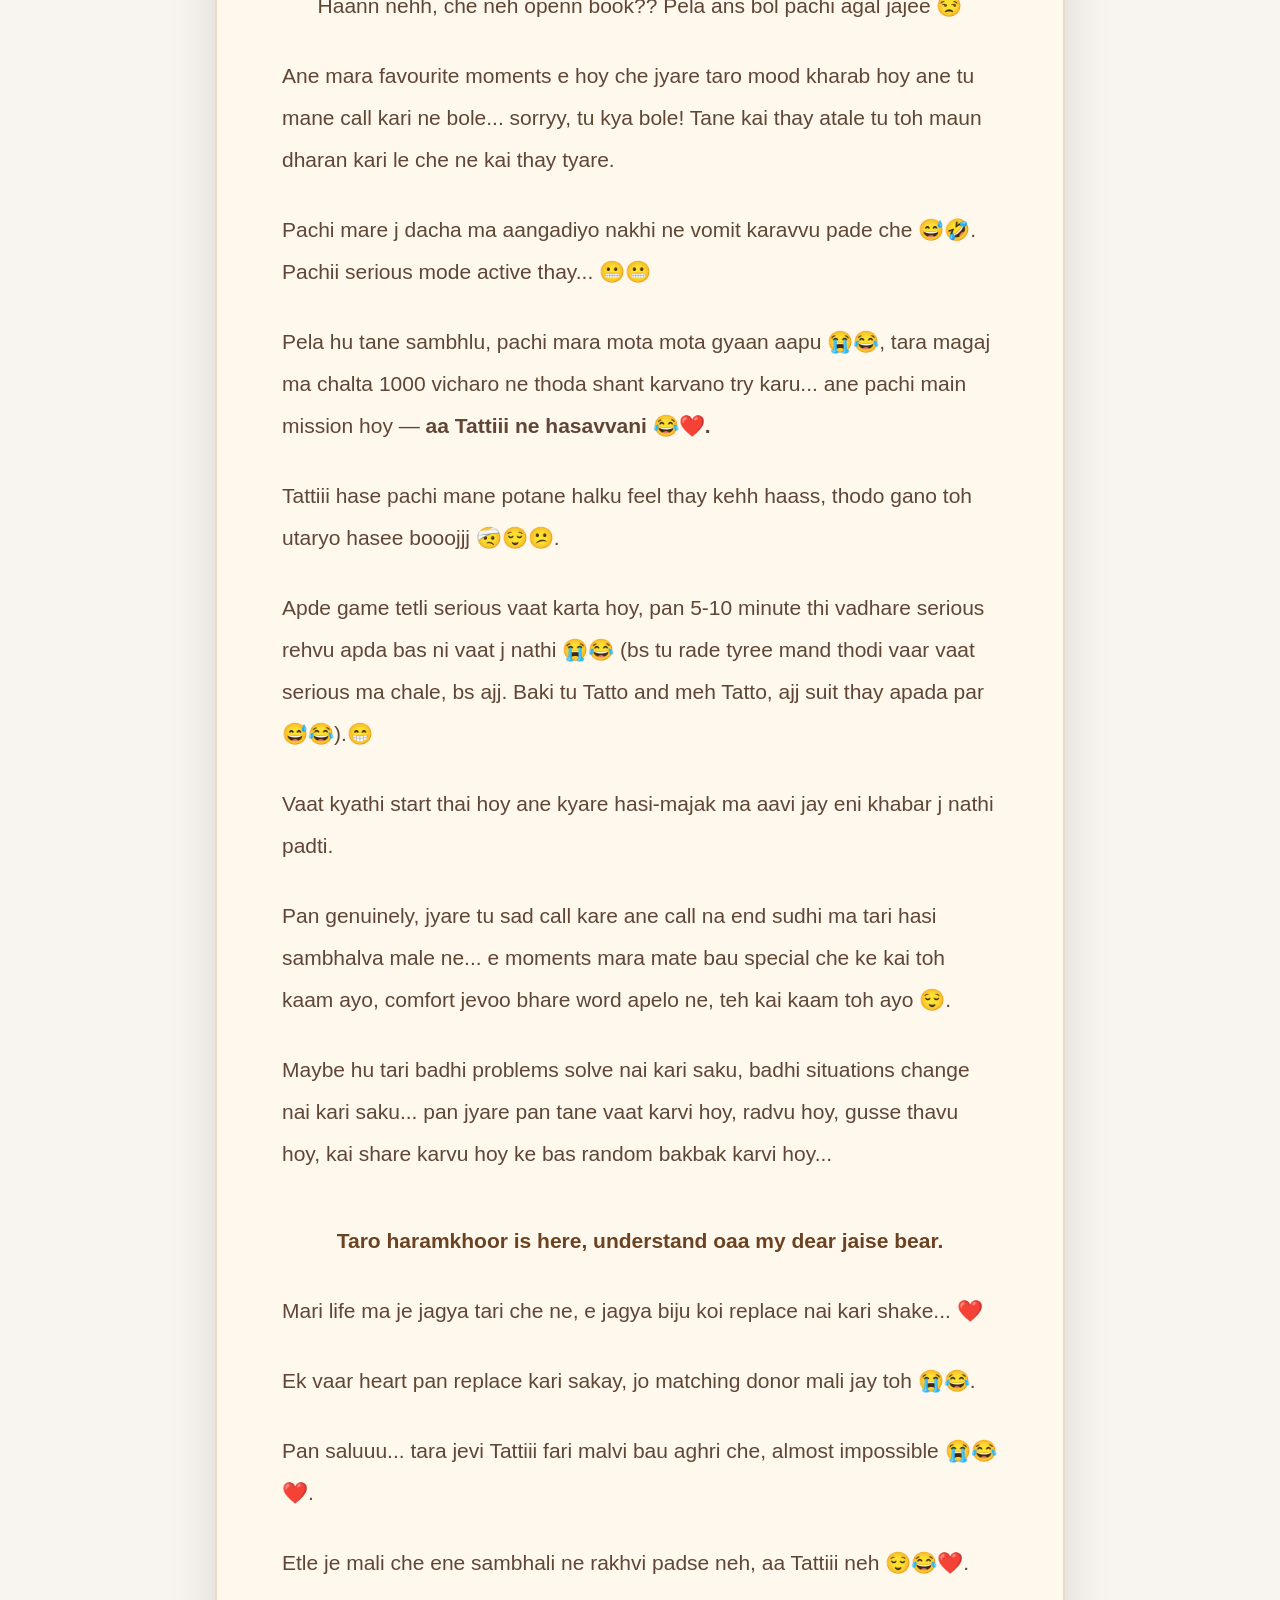
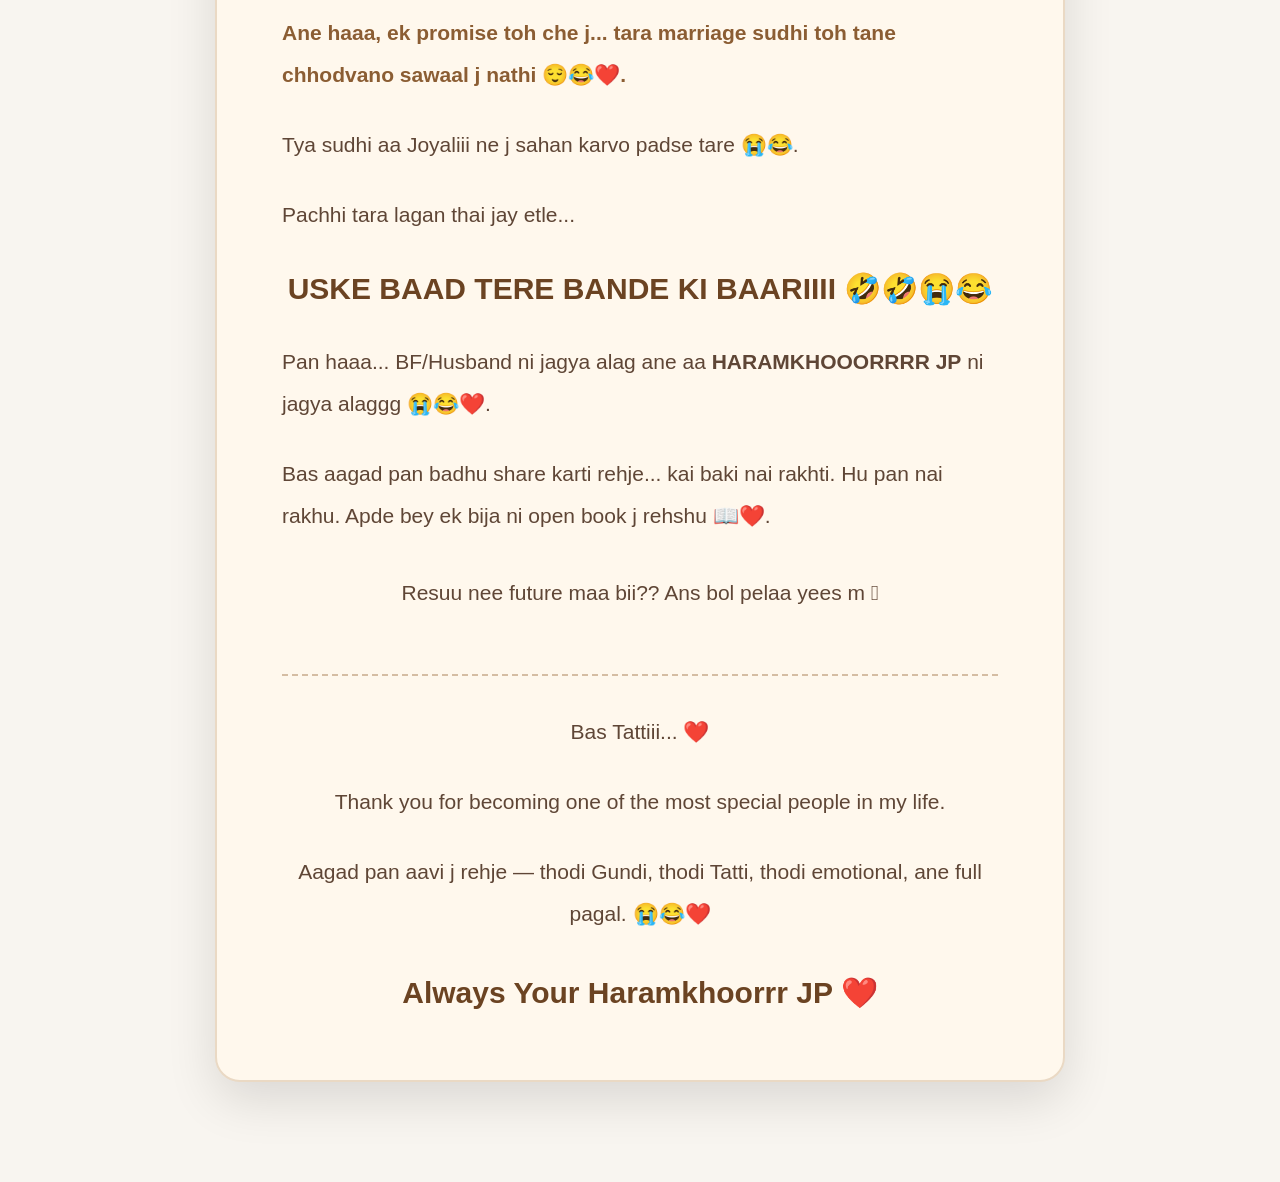
<file: letter.html>
<!DOCTYPE html>
<html lang="en">

<head>

    <meta charset="UTF-8">

    <meta name="viewport"
          content="width=device-width, initial-scale=1.0">

    <title>For Tattiii ❤️</title>

    <link rel="stylesheet" href="style.css">

</head>


<body>


<!-- =================================
     FULL LETTER
================================== -->

<section class="letter-page">

    <div class="letter-paper">


        <!-- TITLE -->

        <h1>
            Heyyy Tattiiii 😭😂❤️
        </h1>

        <div class="letter-divider"></div>


        <!-- LETTER -->

        <p>
            Apde bey malya toh actually August-September 2024 aspas,
            pan 14 August 2025 pachi apde kyare aatla close thai gaya
            eni khabar j nai padi 😂. Pela normal vaat thati hati ane
            have haal evo che ke ek bija ni life ni lagbhag badhi j
            vaat khabar che 😭😂.
        </p>


        <p>
            Seriously, tyare mane jaray idea noto ke aa chokri aagad jai
            ne mari aatli close Tattiii bani jase 😭😂❤️.
        </p>


        <p>
            Te ek vaar mane kidhu hatu ke hu taro full comfort zone chu...
            taro <b>"ozone layer"</b> uffff aa bharee word bv vagyaa
            jyare kidthu tyare bi and haal bi word sambhadi ne fefda
            and heart bhari thai jaya, tara weight na jem jadii 😅😭😂.
        </p>


        <p>
            And tane khabar che ke nai e mane nai khabar, pan aa vaat mane
            genuinely bau special lagi hati.
        </p>


        <p>
            Ane hu words maa explain nai kari sakuu, butt bhaii seriously
            ekadamm koi poyrii bole ne, "Tu special mara mate," hoy thik,
            but tara jevi poyari boli ke,
            <b>"Tuu chee maru comfort"</b> 😬😬.
        </p>


        <p>
            Literally aa toh nohtu j expect karyu.
            Haan, dost bani sakat saro avo, but this onee iss
            <b>goateddd brohhhhhhh.</b>
        </p>


        <p class="special-line">
            Because same mara mate pan che. ❤️
        </p>


        <p>
            Tari life ni almost badhi j vaat mane khabar che ane mari
            life ma pan evu kai nathi je hu tara thi intentionally hide karu.
            Family hoy, friends hoy, life na lafda hoy, love life hoy,
            mood saro hoy ke kharab... almost badhu share thai jay che.
        </p>


        <p>
            In short, apde bey ek bija mate literally open book jeva
            thai gaya chiye. 📖❤️
        </p>


        <p class="funny-line">
            Haann nehh, che neh openn book?? Pela ans bol pachi agal jajee 😒
        </p>


        <p>
            Ane mara favourite moments e hoy che jyare taro mood kharab
            hoy ane tu mane call kari ne bole... sorryy, tu kya bole!
            Tane kai thay atale tu toh maun dharan kari le che ne kai
            thay tyare.
        </p>


        <p>
            Pachi mare j dacha ma aangadiyo nakhi ne vomit karavvu pade che 😅🤣.
            Pachii serious mode active thay... 😬😬
        </p>


        <p>
            Pela hu tane sambhlu, pachi mara mota mota gyaan aapu 😭😂,
            tara magaj ma chalta 1000 vicharo ne thoda shant karvano try
            karu... ane pachi main mission hoy —
            <b>aa Tattiii ne hasavvani 😂❤️.</b>
        </p>


        <p>
            Tattiii hase pachi mane potane halku feel thay kehh haass,
            thodo gano toh utaryo hasee booojjj 🤕😌😕.
        </p>


        <p>
            Apde game tetli serious vaat karta hoy, pan 5-10 minute thi
            vadhare serious rehvu apda bas ni vaat j nathi 😭😂
            (bs tu rade tyree mand thodi vaar vaat serious ma chale,
            bs ajj. Baki tu Tatto and meh Tatto, ajj suit thay apada par 😅😂).😁
        </p>


        <p>
            Vaat kyathi start thai hoy ane kyare hasi-majak ma aavi jay
            eni khabar j nathi padti.
        </p>


        <p>
            Pan genuinely, jyare tu sad call kare ane call na end sudhi
            ma tari hasi sambhalva male ne... e moments mara mate bau
            special che ke kai toh kaam ayo, comfort jevoo bhare word
            apelo ne, teh kai kaam toh ayo 😌.
        </p>


        <p>
            Maybe hu tari badhi problems solve nai kari saku,
            badhi situations change nai kari saku... pan jyare pan tane
            vaat karvi hoy, radvu hoy, gusse thavu hoy, kai share karvu
            hoy ke bas random bakbak karvi hoy...
        </p>


        <p class="special-line">
            Taro haramkhoor is here,
            understand oaa my dear jaise bear.
        </p>


        <p>
            Mari life ma je jagya tari che ne, e jagya biju koi replace
            nai kari shake... ❤️
        </p>


        <p>
            Ek vaar heart pan replace kari sakay, jo matching donor
            mali jay toh 😭😂.
        </p>


        <p>
            Pan saluuu... tara jevi Tattiii fari malvi bau aghri che,
            almost impossible 😭😂❤️.
        </p>


        <p>
            Etle je mali che ene sambhali ne rakhvi padse neh,
            aa Tattiii neh 😌😂❤️.
        </p>


        <p class="promise">
            Ane haaa, ek promise toh che j...
            tara marriage sudhi toh tane chhodvano sawaal j nathi 😌😂❤️.
        </p>


        <p>
            Tya sudhi aa Joyaliii ne j sahan karvo padse tare 😭😂.
        </p>


        <p>
            Pachhi tara lagan thai jay etle...
        </p>


        <h2 class="funny-line">
            USKE BAAD TERE BANDE KI BAARIIII 🤣🤣😭😂
        </h2>


        <p>
            Pan haaa... BF/Husband ni jagya alag ane aa
            <b>HARAMKHOOORRRR JP</b> ni jagya alaggg 😭😂❤️.
        </p>


        <p>
            Bas aagad pan badhu share karti rehje... kai baki nai rakhti.
            Hu pan nai rakhu.
            Apde bey ek bija ni open book j rehshu 📖❤️.
        </p>


        <p class="funny-line">
            Resuu nee future maa bii?? Ans bol pelaa yees m 🫩
        </p>

            <div class="letter-ending">

                <p>
                    Bas Tattiii... ❤️
                </p>

                <p>
                    Thank you for becoming one of
                    the most special people in my life.
                </p>

                <p>
                    Aagad pan aavi j rehje —
                    thodi Gundi, thodi Tatti,
                    thodi emotional,
                    ane full pagal. 😭😂❤️
                </p>

                <h2>
                    Always Your Haramkhoorrr JP ❤️
                </h2>

            </div>

      
        </div>


    </div>

</section>


</body>

</html>
</file>
<file: style.css>
/* ==========================
   RESET
========================== */

*{
    margin:0;
    padding:0;
    box-sizing:border-box;
}

html{
    scroll-behavior:smooth;
}

body{
    font-family:'Poppins',sans-serif;
    background:#F8F5F0;
    color:#3E3028;
    overflow-x:hidden;
}

/* ==========================
   HERO SECTION
========================== */

.hero{
    min-height:100vh;
    display:flex;
    justify-content:center;
    align-items:center;
    text-align:center;
    padding:20px;
    position:relative;
}

.hero-content{
    max-width:900px;
}

.small-text{
    font-size:18px;
    color:#8D6E63;
    letter-spacing:2px;
    margin-bottom:20px;
}

.hero h1{
    font-size:clamp(70px,12vw,130px);
    font-weight:700;
    color:#3E3028;
}

.subtitle{
    margin-top:20px;
    font-size:24px;
    line-height:1.7;
    color:#6D4C41;
}

/* ==========================
   BUTTON
========================== */

button{
    margin-top:40px;
    padding:16px 40px;
    border:none;
    border-radius:50px;
    background:#B87D4B;
    color:white;
    font-size:18px;
    cursor:pointer;
    transition:.3s;
}

button:hover{
    transform:translateY(-4px);
    box-shadow:0 10px 25px rgba(0,0,0,.15);
}

.bottom-text{
    position:absolute;
    bottom:30px;
    font-size:14px;
    color:#9E8B7A;
}

/* ==========================
   CHAPTER SECTION
========================== */

.chapter{
    width:90%;
    max-width:900px;
    margin:auto;
    padding:120px 20px;
}

.chapter-no{
    font-size:14px;
    letter-spacing:5px;
    color:#B87D4B;
    margin-bottom:20px;
    font-weight:600;
}

.chapter h1{
    font-size:60px;
    margin-bottom:40px;
    line-height:1.2;
}

.story p{
    font-size:22px;
    line-height:2;
    margin-bottom:25px;
}

/* ==========================
   DATE BOX
========================== */

.date-box{
    margin:60px 0;
    padding:35px;
    border-radius:20px;
    background:white;
    box-shadow:0 12px 35px rgba(0,0,0,.08);
    text-align:center;
}

.date-box p{
    color:#8D6E63;
    margin-bottom:10px;
}

.date-box h2{
    font-size:42px;
    color:#3E3028;
}

/* ==========================
   NEXT BUTTON
========================== */

.next-btn{
    margin-top:50px;
}

/* ==========================
   FADE ANIMATION
========================== */

.fade{
    opacity:0;
    transform:translateY(40px);
    transition:.8s ease;
}

.fade.show{
    opacity:1;
    transform:translateY(0);
}

/* ==========================
   MOBILE
========================== */

@media(max-width:768px){

.hero h1{
    font-size:70px;
}

.subtitle{
    font-size:20px;
}

.chapter h1{
    font-size:42px;
}

.story p{
    font-size:18px;
}

.date-box h2{
    font-size:30px;
}

button{
    width:100%;
}

}

/* =========================================
        CHAPTER 2 - DIARY STYLE
========================================= */

.diary-section{
    display:flex;
    flex-direction:column;
    align-items:center;
}

.diary-paper{

    width:100%;
    max-width:760px;

    background:#FFF8ED;

    padding:70px 45px;

    border-radius:28px;

    box-shadow:0 18px 45px rgba(0,0,0,.12);

    position:relative;

    overflow:hidden;

    border:2px solid #ead9c4;

}

/* notebook lines */

.diary-paper::before{

    content:"";

    position:absolute;

    left:0;
    right:0;
    top:0;
    bottom:0;

    background:
    repeating-linear-gradient(
        transparent,
        transparent 34px,
        rgba(120,90,70,.08) 35px
    );

    pointer-events:none;

}

/* left red margin */

.diary-paper::after{

    content:"";

    position:absolute;

    top:0;
    bottom:0;

    left:45px;

    width:3px;

    background:#e97b7b;

}

/* paper clip */

.paper-pin{

    position:absolute;

    right:25px;

    top:15px;

    font-size:42px;

    transform:rotate(18deg);

}

/* page number */

.page-number{

    text-align:center;

    color:#9b7653;

    font-weight:700;

    letter-spacing:3px;

    margin-bottom:18px;

}

/* heading */

.diary-title{

    text-align:center;

    font-size:48px;

    line-height:1.2;

    margin-bottom:25px;

    color:#50351d;

}

/* divider */

.divider{

    width:120px;

    height:3px;

    background:#b98b5e;

    margin:25px auto 35px;

    border-radius:20px;

}

/* Dear diary */

.dear-diary{

    font-size:34px;

    font-family:cursive;

    color:#8b5d33;

    margin-bottom:18px;

}

/* paragraph */

.diary-text{

    font-size:22px;

    line-height:1.9;

    color:#5f4636;

    margin-bottom:45px;

}

/* nickname card */

.nickname-card{

    position:relative;

    background:white;

    border-radius:22px;

    padding:45px 30px;

    text-align:center;

    box-shadow:0 10px 25px rgba(0,0,0,.08);

    margin-bottom:35px;

}

/* nickname */

#nickname{

    font-size:54px;

    color:#6b4322;

    margin-bottom:18px;

    font-weight:700;

}

/* subtitle */

#nicknameSub{

    font-size:23px;

    color:#87654d;

    line-height:1.7;

}

/* flowers */

.flower{

    position:absolute;

    font-size:28px;

}

.flower1{

    left:18px;
    top:15px;

}

.flower2{

    right:18px;
    bottom:15px;

}

/* diary button */

.diary-btn{

    width:100%;

    margin-top:10px;

    font-size:22px;

    font-weight:600;

    padding:18px;

    border:none;

    border-radius:60px;

    background:#b77b47;

    color:white;

    transition:.35s;

}

.diary-btn:hover{

    transform:translateY(-4px);

    box-shadow:0 12px 25px rgba(0,0,0,.15);

    background:#9f6738;

}

/* continue button */

.next-story-btn{

    margin-top:45px;

}

/* =========================================
      CHAPTER 2 - PART 2
========================================= */

/* Fade Animation */

.nickname-card{
    transition:.45s;
}

.nickname-card.change{
    transform:scale(.95);
    opacity:.4;
}

/* Shake Animation */

@keyframes shakeCard{

0%{transform:translateX(0);}
20%{transform:translateX(-10px);}
40%{transform:translateX(10px);}
60%{transform:translateX(-8px);}
80%{transform:translateX(8px);}
100%{transform:translateX(0);}

}

.shake{
    animation:shakeCard .7s;
}

/* Floating Hearts */

@keyframes floatHeart{

0%{
opacity:0;
transform:translateY(25px) scale(.4);
}

20%{
opacity:1;
}

100%{
opacity:0;
transform:translateY(-170px) scale(1.4);
}

}

.heart{

position:absolute;

font-size:24px;

animation:floatHeart 2.5s linear forwards;

pointer-events:none;

z-index:20;

}

/* Paper Shadow */

.diary-paper:hover{

transform:translateY(-5px);

transition:.35s;

box-shadow:0 25px 60px rgba(0,0,0,.16);

}

/* Nickname Animation */

#nickname{

transition:.35s;

}

#nicknameSub{

transition:.35s;

}

/* Continue Button */

.next-story-btn{

background:#5D4037;

color:white;

font-size:20px;

padding:18px 30px;

border:none;

border-radius:60px;

cursor:pointer;

transition:.3s;

}

.next-story-btn:hover{

background:#442b24;

transform:translateY(-4px);

}

/* Mobile */

@media(max-width:768px){

.diary-paper{

padding:45px 22px;

border-radius:22px;

}

.paper-pin{

font-size:34px;

}

.diary-title{

font-size:34px;

}

.dear-diary{

font-size:28px;

}

.diary-text{

font-size:18px;

}

.nickname-card{

padding:35px 20px;

}

#nickname{

font-size:40px;

}

#nicknameSub{

font-size:18px;

}

.diary-btn{

font-size:18px;

}

.next-story-btn{

width:100%;

font-size:18px;

}

}

/* ==========================================
CHAPTER 3 - MEMORY GALLERY
========================================== */

.memory-page{

    text-align:center;

}

.memory-intro{

    font-size:22px;

    color:#7a5b47;

    margin-bottom:70px;

    line-height:1.8;

}

/* Memory Card */

.memory-card{

    background:#fff;

    border-radius:28px;

    padding:28px;

    margin:70px auto;

    max-width:760px;

    box-shadow:0 15px 40px rgba(0,0,0,.08);

    transition:.35s;

}

.memory-card:hover{

    transform:translateY(-8px);

    box-shadow:0 25px 60px rgba(0,0,0,.14);

}

.photo-frame{

    background:#fff;

    padding:15px;

    border-radius:22px;

    box-shadow:0 8px 20px rgba(0,0,0,.08);

    margin-bottom:28px;

}

.photo-frame img{

    width:100%;

    border-radius:16px;

    display:block;

}

.memory-card h2{

    font-size:34px;

    margin-bottom:18px;

    color:#5d4037;

}

.memory-card p{

    font-size:21px;

    line-height:1.9;

    color:#6d4c41;

}

.memory-heart{

    display:block;

    font-size:30px;

    margin-top:20px;

}

.memory-ending{

    margin-top:70px;

}

.last-memory{

    margin-top:70px;

}
@media(max-width:768px){

.memory-intro{

font-size:18px;

}

.memory-card{

padding:18px;

margin:45px auto;

}

.memory-card h2{

font-size:26px;

}

.memory-card p{

font-size:17px;

line-height:1.8;

}

}

/* ==========================================
   CHAPTER 4 - CHAT MEMORIES
========================================== */

.chat-page{
    text-align:center;
}

/* Intro text */

.chat-intro{
    font-size:22px;
    color:#7a5b47;
    line-height:1.8;
    margin-bottom:70px;
}


/* Chat Card */

.chat-card{
    width:100%;
    max-width:760px;

    margin:70px auto;

    background:#fff;

    padding:25px;

    border-radius:28px;

    box-shadow:0 15px 40px rgba(0,0,0,.08);

    transition:.35s;
}

.chat-card:hover{
    transform:translateY(-8px);

    box-shadow:0 25px 60px rgba(0,0,0,.14);
}


/* WhatsApp Screenshot */

.chat-card img{
    width:100%;

    display:block;

    border-radius:20px;

    box-shadow:0 8px 25px rgba(0,0,0,.12);
}


/* Caption */

.chat-caption{
    margin-top:30px;

    font-size:22px;

    line-height:1.8;

    color:#6d4c41;
}


/* Small label */

.chat-label{
    display:inline-block;

    margin-bottom:15px;

    padding:8px 18px;

    border-radius:30px;

    background:#f3e5d5;

    color:#8d6e63;

    font-size:14px;

    font-weight:600;

    letter-spacing:1px;
}


/* Ending */

.chat-ending{
    margin-top:100px;

    padding:50px 20px;
}

.chat-ending p{
    font-size:18px;

    color:#9e8b7a;

    margin-bottom:20px;
}

.chat-ending h2{
    font-size:38px;

    color:#5d4037;

    line-height:1.5;
}


/* Continue button */

.chat-page .next-btn{
    margin-top:40px;
}


/* ==========================================
   MOBILE
========================================== */

@media(max-width:768px){

    .chat-intro{
        font-size:18px;
        margin-bottom:45px;
    }

    .chat-card{
        padding:18px;
        margin:45px auto;
        border-radius:22px;
    }

    .chat-card img{
        border-radius:16px;
    }

    .chat-caption{
        font-size:17px;
        line-height:1.8;
    }

    .chat-label{
        font-size:12px;
    }

    .chat-ending{
        margin-top:70px;
    }

    .chat-ending h2{
        font-size:27px;
    }

}

/* =======================================
   CHAPTER 4 - OUR CHATS
======================================= */

.chat-page {
    padding-top: 80px;
    padding-bottom: 100px;
}

/* Chat Cards */

.chat-card {
    width: min(90%, 650px);
    margin: 50px auto;
    padding: 25px 20px 30px;
    background: #fff;
    border-radius: 25px;
    box-shadow: 0 15px 35px rgba(0,0,0,0.12);
    text-align: center;
    position: relative;
    overflow: hidden;
}

/* WhatsApp Screenshot */

.chat-frame {
    width: 100%;
    background: #111;
    border-radius: 18px;
    padding: 8px;
    box-sizing: border-box;
    overflow: hidden;
}

.chat-frame img {
    width: 100%;
    height: auto;
    display: block;
    border-radius: 12px;
}

/* Chat Heading */

.chat-card h2 {
    margin-top: 25px;
    color: #5a3040;
    font-size: 1.45rem;
}

/* Chat Text */

.chat-card p {
    color: #6b4a55;
    line-height: 1.8;
    font-size: 1rem;
    margin-top: 18px;
}

/* Chat Heart */

.chat-card .memory-heart {
    display: block;
    margin-top: 20px;
    font-size: 1.8rem;
}

/* =======================================
   CHAT ENDING
======================================= */

.chat-ending {
    width: min(90%, 650px);
    margin: 80px auto 0;
    padding: 45px 25px;
    text-align: center;
    background: linear-gradient(
        135deg,
        #fff7f9,
        #fff
    );
    border-radius: 28px;
    box-shadow: 0 15px 35px rgba(0,0,0,0.10);
}

.chat-ending p {
    color: #7a5963;
    line-height: 1.8;
}

.chat-ending h2 {
    color: #5a3040;
    line-height: 1.6;
    margin: 20px 0;
}

/* =======================================
   CHAT NEXT BUTTON
======================================= */

.chat-ending .next-story-btn {
    margin-top: 20px;
    padding: 14px 28px;
    border: none;
    border-radius: 30px;
    background: #5a3040;
    color: white;
    font-size: 1rem;
    cursor: pointer;
    transition: 0.3s ease;
}

.chat-ending .next-story-btn:hover {
    transform: scale(1.05);
}

/* =======================================
   MOBILE
======================================= */

@media (max-width: 600px) {

    .chat-card {
        width: 92%;
        padding: 15px 12px 25px;
        margin: 35px auto;
    }

    .chat-card h2 {
        font-size: 1.2rem;
    }

    .chat-card p {
        font-size: 0.95rem;
    }

    .chat-frame {
        padding: 5px;
        border-radius: 14px;
    }

    .chat-frame img {
        border-radius: 9px;
    }

    .chat-ending {
        width: 88%;
        padding: 35px 18px;
    }

}






/* ==========================================
   FULL LETTER PAGE
========================================== */

.letter-page {
    min-height: 100vh;
    padding: 100px 20px;
    display: flex;
    justify-content: center;
    align-items: flex-start;
}

.letter-paper {
    width: 100%;
    max-width: 850px;

    background: #fff8ed;

    padding: 70px 65px;

    border-radius: 25px;

    border: 2px solid #ead9c4;

    box-shadow: 0 18px 50px rgba(0,0,0,.12);

    position: relative;
}

.letter-date {
    text-align: center;

    color: #9b7653;

    font-size: 15px;

    font-weight: 600;

    letter-spacing: 3px;

    margin-bottom: 30px;
}

.letter-paper h1 {
    text-align: center;

    font-size: 48px;

    color: #50351d;

    margin-bottom: 25px;
}

.letter-divider {
    width: 120px;
    height: 3px;

    background: #b98b5e;

    margin: 0 auto 45px;

    border-radius: 20px;
}

.letter-paper p {
    font-size: 21px;

    line-height: 2;

    color: #5f4636;

    margin-bottom: 28px;
}

.special-line {
    color: #6b4322 !important;

    font-weight: 600;

    text-align: center;

    margin: 45px 0;
}

.promise {
    font-weight: 700;

    color: #8b5d33 !important;
}

.funny-line {
    text-align: center;

    color: #6b4322;

    font-size: 30px;

    margin: 35px 0;
}

.letter-ending {
    margin-top: 60px;

    padding-top: 35px;

    border-top: 2px dashed #d5bda3;

    text-align: center;
}

.letter-ending h2 {
    margin-top: 40px;

    color: #6b4322;

    font-size: 30px;
}


/* ==========================================
   MOBILE
========================================== */

@media(max-width:768px) {

    .letter-page {
        padding: 50px 15px;
    }

    .letter-paper {
        padding: 45px 25px;

        border-radius: 20px;
    }

    .letter-paper h1 {
        font-size: 34px;
    }

    .letter-paper p {
        font-size: 18px;

        line-height: 1.8;
    }

    .funny-line {
        font-size: 23px;
    }

    .letter-ending h2 {
        font-size: 24px;
    }

}

/* QR CODE */
.qr-code {
    display: block;
    width: 180px;
    height: 180px;
    object-fit: contain;
    margin: 25px auto;
}

/* MOBILE QR */
@media (max-width: 768px) {
    .qr-code {
        width: 150px;
        height: 150px;
        margin: 25px auto;
    }
}
</file>
